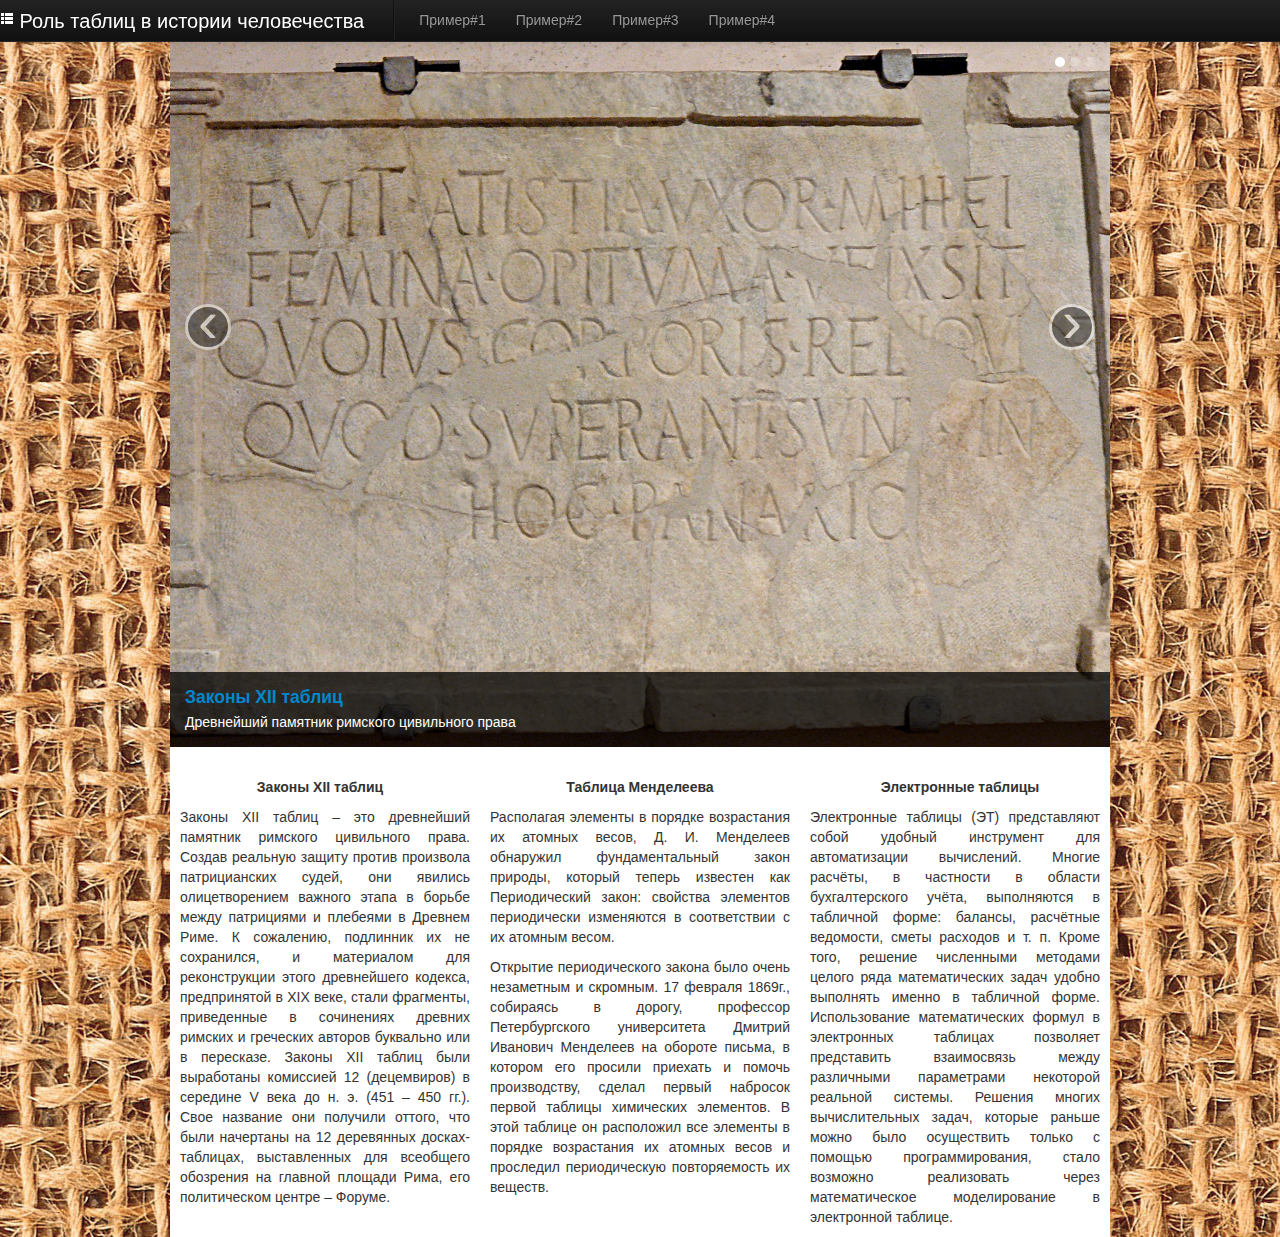
<file: index.html>
<!--Версия для ветки Master в Git-е-->
<!--Версия для Git-hub-->
<!DOCTYPE html>
<html>
<head lang="en">
    <meta charset="UTF-8">
    <meta name="viewport" content="user-scalable=yes, width=device-width, initial-scale=1.0, maximum-scale=1.0">
    <link href="css/bootstrap.css" rel="stylesheet" type="text/css">
    <link href="resources/css/add.css" rel="stylesheet" type="text/css">
    <title>Разнообразные таблицы</title>
</head>
<body id="mainBody">
    <div class="container">
        <div class="navbar navbar-inverse navbar-fixed-top">
            <div class="navbar-inner">
                <a class="brand" href="#" title="Вернуться на главную"><i class="icon-th-list icon-white"></i>   Роль таблиц в истории человечества</a>
                <ul class="nav">
                    <li class="divider-vertical"></li>
                    <li><a href="example1.html" title="Главное меню с выпадающим списком, row-fluid">Пример#1</a></li>
                    <li><a href="example2.html" title="Группы кнопок и модальные окна">Пример#2</a></li>
                    <li><a href="example3.html" title="Таблицы и формы">Пример#3</a></li>
                    <li><a href="Falgun/example3.html" title="Таблицы и формы с использованием template Falgun">Пример#4</a></li>
                </ul>
            </div>
        </div>
        <div class="carousel slide" id="myCarousel">
            <ol class="carousel-indicators">
                <li class="active" data-target="#myCarousel" data-slide-to="0"></li>
                <li data-target="#myCarousel" data-slide-to="1"></li>
                <li data-target="#myCarousel" data-slide-to="2"></li>
            </ol>
            <div class="carousel-inner">
                <div class="active item">
                    <img src="resources/myImages/1.jpg"/>
                    <div class="carousel-caption">
                        <h4><a href="example1.html">Законы XII таблиц</a></h4>
                        <p>Древнейший памятник римского цивильного права</p>
                    </div>
                </div>
                <div class="item">
                    <img src="resources/myImages/2.jpg"/>
                    <div class="carousel-caption">
                        <h4><a href="example2.html">Таблица Менделеева</a></h4>
                        <p>Периодический закон и его графическое отображение – таблица периодической системы химических элементов</p>
                    </div>
                </div>
                <div class="item">
                    <img src="resources/myImages/3.jpg"/>
                    <div class="carousel-caption">
                        <h4><a href="example3.html">Электронная таблица</a></h4>
                        <p>Компьютерная программа, позволяющая проводить вычисления с данными, представленными в виде
                           двумерных массивов, имитирующих бумажные таблицы
                        </p>
                    </div>
                </div>
            </div>
            <a class="carousel-control left" data-slide="prev" href="#myCarousel" title="Предыдущий слайд">&lsaquo;</a>
            <a class="carousel-control right" data-slide="next" href="#myCarousel" title="Следующий слайд">&rsaquo;</a>
        </div>
        <div class="row">
            <div class="span4">
                <h5>Законы XII таблиц</h5>
                <p id="firstParagraph"> Законы XII таблиц – это древнейший памятник римского цивильного права.
                    Создав реальную защиту против произвола патрицианских судей,
                    они явились олицетворением важного этапа в борьбе между патрициями и плебеями в
                    Древнем Риме. К сожалению, подлинник их не сохранился, и материалом для
                    реконструкции этого древнейшего кодекса, предпринятой в XIX веке, стали
                    фрагменты, приведенные в сочинениях древних римских и греческих авторов
                    буквально или в пересказе. Законы XII таблиц были выработаны комиссией
                    12 (децемвиров) в середине V века до н. э. (451 – 450 гг.). Свое название они
                    получили оттого, что были начертаны на 12 деревянных досках-таблицах,
                    выставленных для всеобщего обозрения на главной площади Рима, его политическом
                    центре – Форуме.
                </p>
            </div>
            <div class="span4">
                <h5>Таблица Менделеева</h5>
                <p>
                    Располагая элементы в порядке возрастания их атомных весов, Д. И. Менделеев обнаружил
                    фундаментальный закон природы, который теперь известен как Периодический закон:
                    cвойства элементов периодически изменяются в соответствии с их атомным весом.
                </p>
                <p>
                    Открытие периодического закона было очень незаметным и скромным.
                    17 февраля 1869г., собираясь в дорогу, профессор Петербургского университета Дмитрий Иванович
                    Менделеев на обороте письма, в котором его просили приехать и помочь производству, сделал первый
                    набросок первой таблицы химических элементов. В этой таблице он расположил все элементы в порядке
                    возрастания их атомных весов и проследил периодическую повторяемость их веществ.
                </p>
            </div>
            <div class="span4">
                <h5>Электронные таблицы</h5>
                <p id="thirdParagraph"> Электронные таблицы (ЭТ) представляют собой удобный инструмент для автоматизации вычислений.
                    Многие расчёты, в частности в области бухгалтерского учёта, выполняются в табличной форме:
                    балансы, расчётные ведомости, сметы расходов и т. п. Кроме того, решение численными методами целого
                    ряда математических задач удобно выполнять именно в табличной форме. Использование математических
                    формул в электронных таблицах позволяет представить взаимосвязь между различными параметрами
                    некоторой реальной системы. Решения многих вычислительных задач, которые раньше можно было
                    осуществить только с помощью программирования, стало возможно реализовать через математическое
                    моделирование в электронной таблице.
                </p>
            </div>
        </div>
    </div>
    <script src="js/jquery.js"></script>
    <script src="js/bootstrap.js"></script>
</body>
</html>
</file>
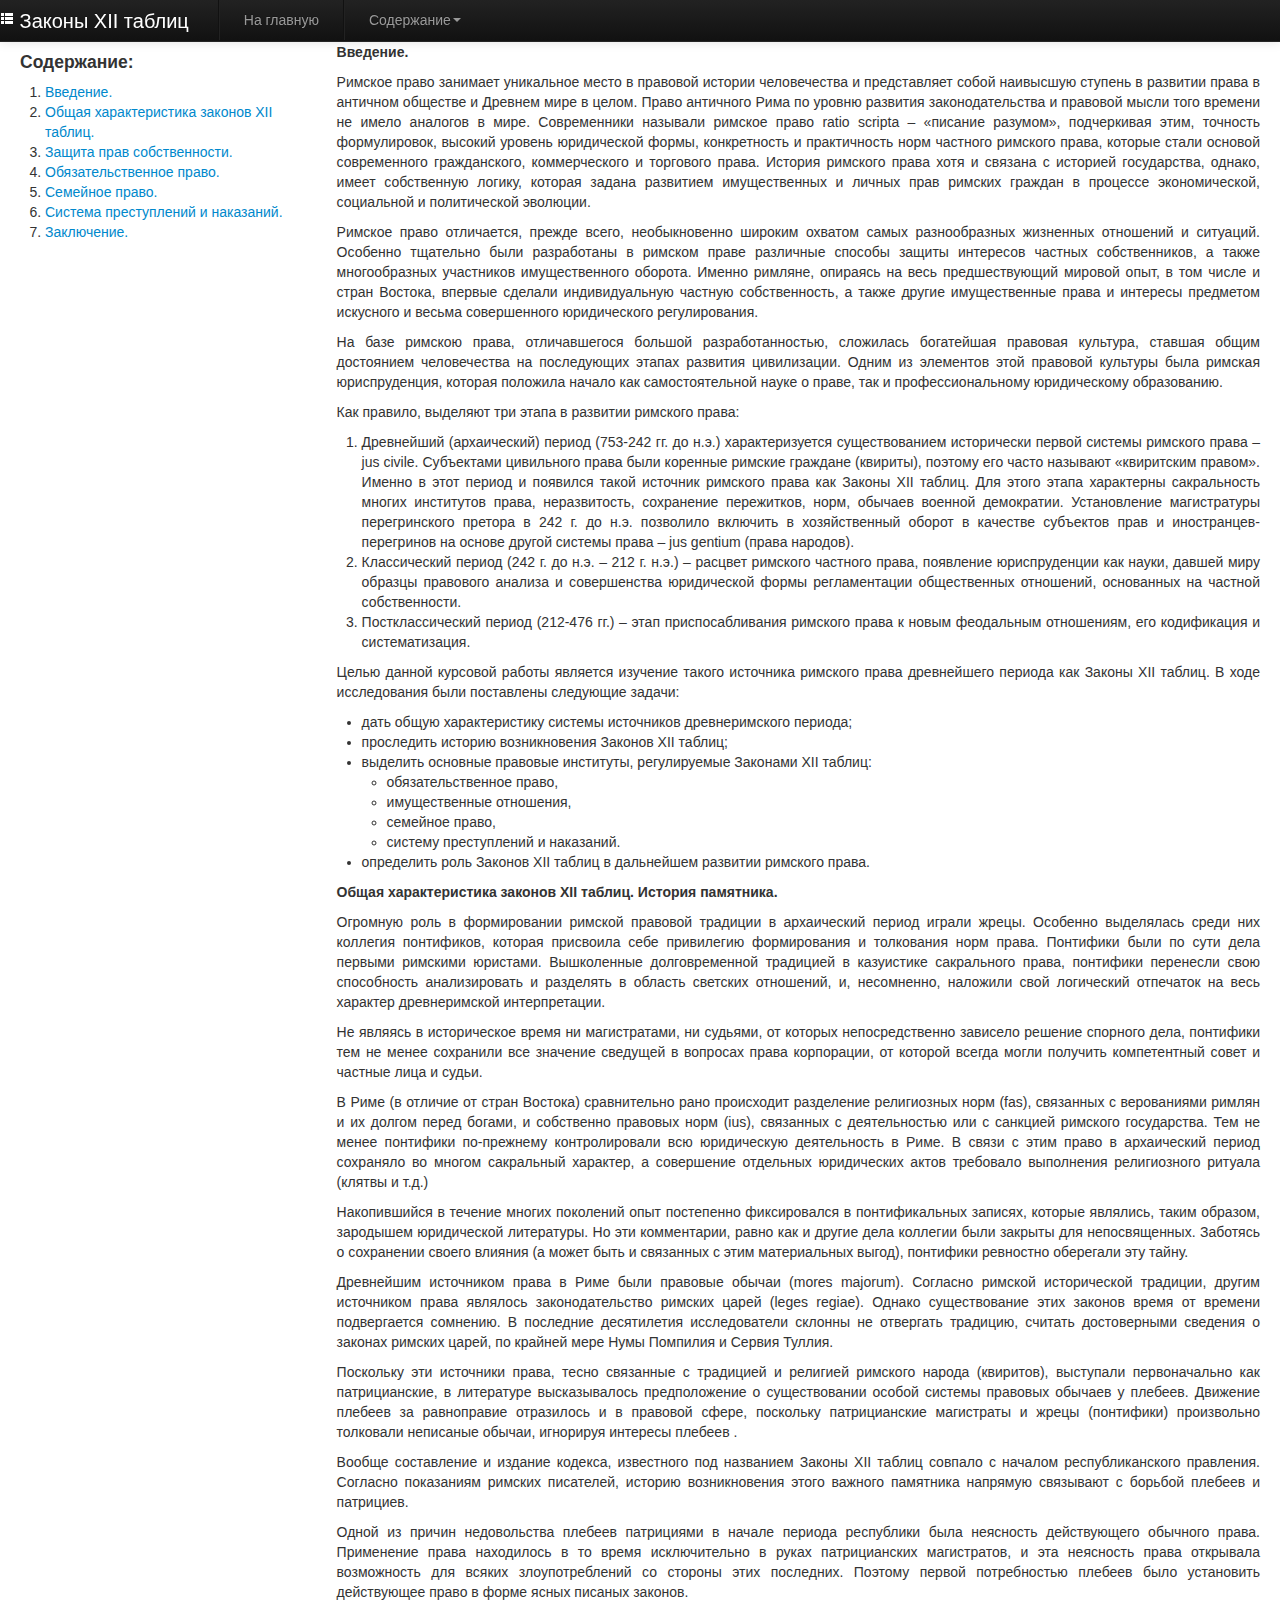
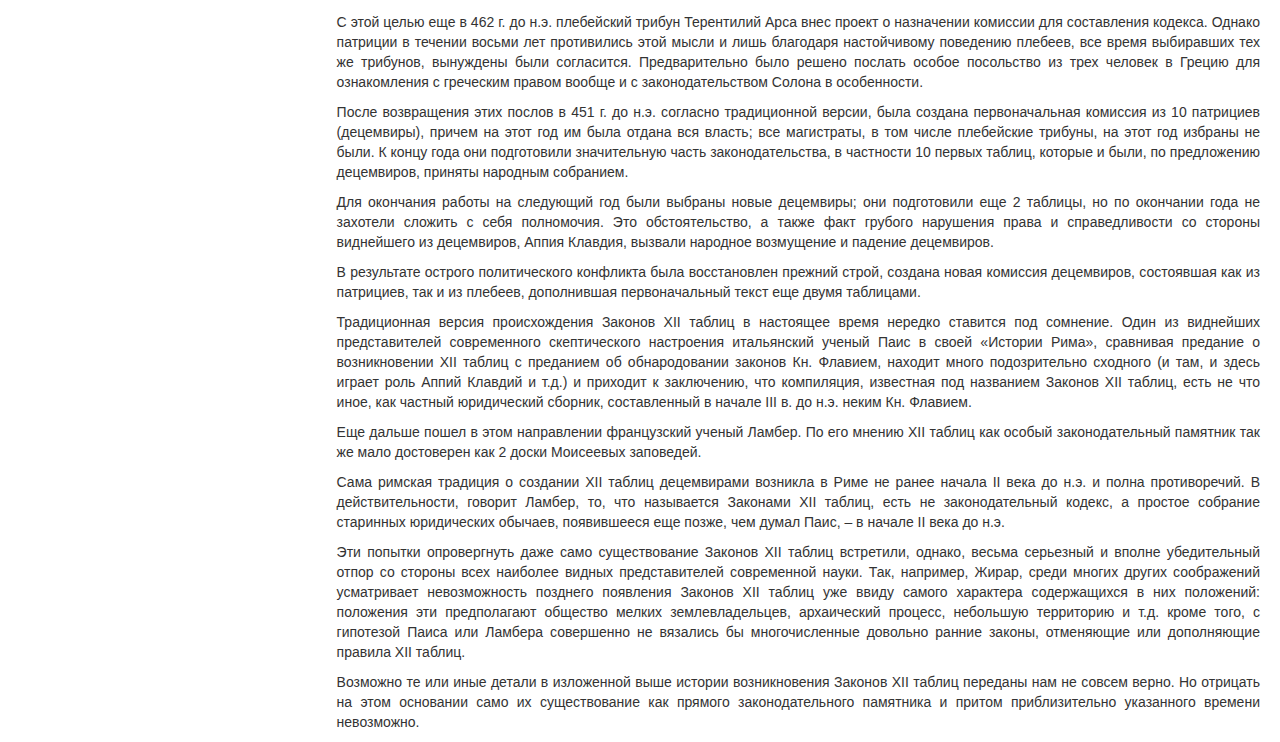
<file: example1.html>
<!DOCTYPE html>
<html>
<head lang="en">
    <meta charset="UTF-8">
    <link href="css/bootstrap.css" rel="stylesheet" type="text/css">
    <link href="resources/css/add.css" rel="stylesheet" type="text/css">
    <title>Пример#1</title>
</head>
<body>
    <div class="container-fluid">
        <div class="navbar navbar-inverse navbar-fixed-top">
            <div class="navbar-inner">
                <a class="brand" href="#chapter1"><i class="icon-th-list icon-white"></i>   Законы XII таблиц</a>
                <ul class="nav">
                    <li class="divider-vertical"></li>
                    <li><a href="index.html" title="Вернуться на главную">На главную</a></li>
                    <li class="divider-vertical"></li>
                    <li class="dropdown">
                        <a href="#" class="dropdown-toggle" data-toggle="dropdown">Содержание<b class="caret"></b></a>
                        <ul class="dropdown-menu">
                            <li><a href="#chapter1">Введение</a></li>
                            <li><a href="#chapter2">Общая характеристика законов XII таблиц</a></li>
                            <li><a href="#">Защита прав собственности</a></li>
                            <li><a href="#">Обязательственное право</a></li>
                            <li><a href="#">Семейное право</a></li>
                            <li><a href="#">Система преступлений и наказаний</a></li>
                            <li><a href="#">Заключение</a></li>
                        </ul>
                    </li>
                </ul>
            </div>
        </div>
        <div class="row-fluid" id="afterNavBar">
            <aside class="span3" id="example1Maintenance">
                <h4>Содержание:</h4>
                <ol>
                    <li><a href="#chapter1">Введение.</a></li>
                    <li><a href="#chapter2">Общая характеристика законов XII таблиц.</a></li>
                    <li><a href="#">Защита прав собственности.</a></li>
                    <li><a href="#">Обязательственное право.</a></li>
                    <li><a href="#">Семейное право.</a></li>
                    <li><a href="#">Система преступлений и наказаний.</a></li>
                    <li><a href="#">Заключение.</a></li>
                </ol>
            </aside>
            <article class="span9">
                <h5 id="chapter1">Введение.</h5>
                <p>
                    Римское право занимает уникальное место в правовой истории человечества и представляет
                    собой наивысшую ступень в развитии права в античном обществе и Древнем мире в целом.
                    Право античного Рима по уровню развития законодательства и правовой мысли того времени не имело
                    аналогов в мире. Современники называли римское право ratio scripta – «писание разумом»,
                    подчеркивая этим, точность формулировок, высокий уровень юридической формы, конкретность и
                    практичность норм частного римского права, которые стали основой современного гражданского,
                    коммерческого и торгового права. История римского права хотя и связана с историей государства,
                    однако, имеет собственную логику, которая задана развитием имущественных и личных прав римских
                    граждан в процессе экономической, социальной и политической эволюции.
                </p>
                <p>
                    Римское право отличается, прежде всего, необыкновенно широким охватом самых разнообразных жизненных
                    отношений и ситуаций. Особенно тщательно были разработаны в римском праве различные способы
                    защиты интересов частных собственников, а также многообразных участников имущественного оборота.
                    Именно римляне, опираясь на весь предшествующий мировой опыт, в том числе и стран Востока, впервые
                    сделали индивидуальную частную собственность, а также другие имущественные права и интересы
                    предметом искусного и весьма совершенного юридического регулирования.
                </p>
                <p>
                    На базе римскою права, отличавшегося большой разработанностью, сложилась богатейшая правовая
                    культура, ставшая общим достоянием человечества на последующих этапах развития цивилизации. Одним из
                    элементов этой правовой культуры была римская юриспруденция, которая положила начало как
                    самостоятельной науке о праве, так и профессиональному юридическому образованию.
                </p>
                <p>
                    Как правило, выделяют три этапа в развитии римского права:
                </p>
                <ol>
                    <li>
                        Древнейший (архаический) период (753-242 гг. до н.э.) характеризуется существованием
                        исторически первой системы римского права – jus civile. Субъектами цивильного права были
                        коренные римские граждане (квириты), поэтому его часто называют «квиритским правом».
                        Именно в этот период и появился такой источник римского права как Законы XII таблиц.
                        Для этого этапа характерны сакральность многих институтов права, неразвитость, сохранение
                        пережитков, норм, обычаев военной демократии. Установление магистратуры перегринского
                        претора в 242 г. до н.э. позволило включить в хозяйственный оборот в качестве субъектов
                        прав и иностранцев-перегринов на основе другой системы права – jus gentium (права народов).
                    </li>
                    <li>
                        Классический период (242 г. до н.э. – 212 г. н.э.) – расцвет римского частного права,
                        появление юриспруденции как науки, давшей миру образцы правового анализа и совершенства
                        юридической формы регламентации общественных отношений, основанных на частной собственности.
                    </li>
                    <li>
                        Постклассический период (212-476 гг.) – этап приспосабливания римского права к новым
                        феодальным отношениям, его кодификация и систематизация.
                    </li>
                </ol>
                <p>
                    Целью данной курсовой работы является изучение такого источника римского права древнейшего
                    периода как Законы XII таблиц. В ходе исследования были поставлены следующие задачи:
                </p>
                <ul>
                    <li>
                        дать общую характеристику системы источников древнеримского периода;
                    </li>
                    <li>
                        проследить историю возникновения Законов XII таблиц;
                    </li>
                    <li>
                        выделить основные правовые институты, регулируемые Законами XII таблиц:
                        <ul>
                            <li>
                                обязательственное право,
                            </li>
                            <li>
                                имущественные отношения,
                            </li>
                            <li>
                                семейное право,
                            </li>
                            <li>
                                систему преступлений и наказаний.
                            </li>
                        </ul>
                    </li>
                    <li>
                        определить роль Законов XII таблиц в дальнейшем развитии римского права.
                    </li>
                </ul>
                <h5 id="chapter2">Общая характеристика законов XII таблиц. История памятника.</h5>
                <p>
                    Огромную роль в формировании римской правовой традиции в архаический период играли жрецы.
                    Особенно выделялась среди них коллегия понтификов, которая присвоила себе привилегию формирования
                    и толкования норм права. Понтифики были по сути дела первыми римскими юристами. Вышколенные
                    долговременной традицией в казуистике сакрального права, понтифики перенесли свою способность
                    анализировать и разделять в область светских отношений, и, несомненно, наложили свой логический
                    отпечаток на весь характер древнеримской интерпретации.
                </p>
                <p>
                    Не являясь в историческое время ни магистратами, ни судьями, от которых непосредственно зависело
                    решение спорного дела, понтифики тем не менее сохранили все значение сведущей в вопросах права
                    корпорации, от которой всегда могли получить компетентный совет и частные лица и судьи.
                </p>
                <p>
                    В Риме (в отличие от стран Востока) сравнительно рано происходит разделение религиозных норм (fas),
                    связанных с верованиями римлян и их долгом перед богами, и собственно правовых норм (ius),
                    связанных с деятельностью или с санкцией римского государства. Тем не менее понтифики по-прежнему
                    контролировали всю юридическую деятельность в Риме. В связи с этим право в архаический период
                    сохраняло во многом сакральный характер, а совершение отдельных юридических актов требовало
                    выполнения религиозного ритуала (клятвы и т.д.)
                </p>
                <p>
                    Накопившийся в течение многих поколений опыт постепенно фиксировался в понтификальных записях,
                    которые являлись, таким образом, зародышем юридической литературы. Но эти комментарии, равно как
                    и другие дела коллегии были закрыты для непосвященных. Заботясь о сохранении своего влияния (а
                    может быть и связанных с этим материальных выгод), понтифики ревностно оберегали эту тайну.
                </p>
                <p>
                    Древнейшим источником права в Риме были правовые обычаи (mores majorum). Согласно римской
                    исторической традиции, другим источником права являлось законодательство римских царей
                    (leges regiae). Однако существование этих законов время от времени подвергается сомнению.
                    В последние десятилетия исследователи склонны не отвергать традицию, считать достоверными
                    сведения о законах римских царей, по крайней мере Нумы Помпилия и Сервия Туллия.
                </p>
                <p>
                    Поскольку эти источники права, тесно связанные с традицией и религией римского народа (квиритов),
                    выступали первоначально как патрицианские, в литературе высказывалось предположение о
                    существовании особой системы правовых обычаев у плебеев. Движение плебеев за равноправие отразилось
                    и в правовой сфере, поскольку патрицианские магистраты и жрецы (понтифики) произвольно толковали
                    неписаные обычаи, игнорируя интересы плебеев .
                </p>
                <p>
                    Вообще составление и издание кодекса, известного под названием Законы XII таблиц совпало с
                    началом республиканского правления. Согласно показаниям римских писателей, историю возникновения
                    этого важного памятника напрямую связывают с борьбой плебеев и патрициев.
                </p>
                <p>
                    Одной из причин недовольства плебеев патрициями в начале периода республики была неясность
                    действующего обычного права. Применение права находилось в то время исключительно в руках
                    патрицианских магистратов, и эта неясность права открывала возможность для всяких злоупотреблений
                    со стороны этих последних. Поэтому первой потребностью плебеев было установить действующее право
                    в форме ясных писаных законов.
                </p>
                <p>
                    С этой целью еще в 462 г. до н.э. плебейский трибун Терентилий Арса внес проект о назначении
                    комиссии для составления кодекса. Однако патриции в течении восьми лет противились этой мысли и
                    лишь благодаря настойчивому поведению плебеев, все время выбиравших тех же трибунов, вынуждены
                    были согласится. Предварительно было решено послать особое посольство из трех человек в Грецию
                    для ознакомления с греческим правом вообще и с законодательством Солона в особенности.
                </p>
                <p>
                    После возвращения этих послов в 451 г. до н.э. согласно традиционной версии, была создана
                    первоначальная комиссия из 10 патрициев (децемвиры), причем на этот год им была отдана вся власть;
                    все магистраты, в том числе плебейские трибуны, на этот год избраны не были. К концу года они
                    подготовили значительную часть законодательства, в частности 10 первых таблиц, которые и были,
                    по предложению децемвиров, приняты народным собранием.
                </p>
                <p>
                    Для окончания работы на следующий год были выбраны новые децемвиры; они подготовили еще 2
                    таблицы, но по окончании года не захотели сложить с себя полномочия. Это обстоятельство, а также
                    факт грубого нарушения права и справедливости со стороны виднейшего из децемвиров, Аппия Клавдия,
                    вызвали народное возмущение и падение децемвиров.
                </p>
                <p>
                    В результате острого политического конфликта была восстановлен прежний строй, создана новая
                    комиссия децемвиров, состоявшая как из патрициев, так и из плебеев, дополнившая первоначальный
                    текст еще двумя таблицами.
                </p>
                <p>
                    Традиционная версия происхождения Законов XII таблиц в настоящее время нередко ставится под
                    сомнение. Один из виднейших представителей современного скептического настроения итальянский
                    ученый Паис в своей «Истории Рима», сравнивая предание о возникновении XII таблиц с преданием об
                    обнародовании законов Кн. Флавием, находит много подозрительно сходного (и там, и здесь играет
                    роль Аппий Клавдий и т.д.) и приходит к заключению, что компиляция, известная под названием
                    Законов XII таблиц, есть не что иное, как частный юридический сборник, составленный в начале III в.
                    до н.э. неким Кн. Флавием.
                </p>
                <p>
                    Еще дальше пошел в этом направлении французский ученый Ламбер. По его мнению XII таблиц как особый
                    законодательный памятник так же мало достоверен как 2 доски Моисеевых заповедей.
                </p>
                <p>
                    Сама римская традиция о создании XII таблиц децемвирами возникла в Риме не ранее начала II века
                    до н.э. и полна противоречий. В действительности, говорит Ламбер, то, что называется Законами
                    XII таблиц, есть не законодательный кодекс, а простое собрание старинных юридических обычаев,
                    появившееся еще позже, чем думал Паис, – в начале II века до н.э.
                </p>
                <p>
                    Эти попытки опровергнуть даже само существование Законов XII таблиц встретили, однако, весьма
                    серьезный и вполне убедительный отпор со стороны всех наиболее видных представителей современной
                    науки. Так, например, Жирар, среди многих других соображений усматривает невозможность позднего
                    появления Законов XII таблиц уже ввиду самого характера содержащихся в них положений: положения
                    эти предполагают общество мелких землевладельцев, архаический процесс, небольшую территорию и т.д.
                    кроме того, с гипотезой Паиса или Ламбера совершенно не вязались бы многочисленные довольно ранние
                    законы, отменяющие или дополняющие правила XII таблиц.
                </p>
                <p>
                    Возможно те или иные детали в изложенной выше истории возникновения Законов XII таблиц переданы
                    нам не совсем верно. Но отрицать на этом основании само их существование как прямого
                    законодательного памятника и притом приблизительно указанного времени невозможно.
                </p>
            </article>
        </div>
    </div>
    <script src="js/jquery.js"></script>
    <script src="js/bootstrap.js"></script>
</body>
</html>
</file>
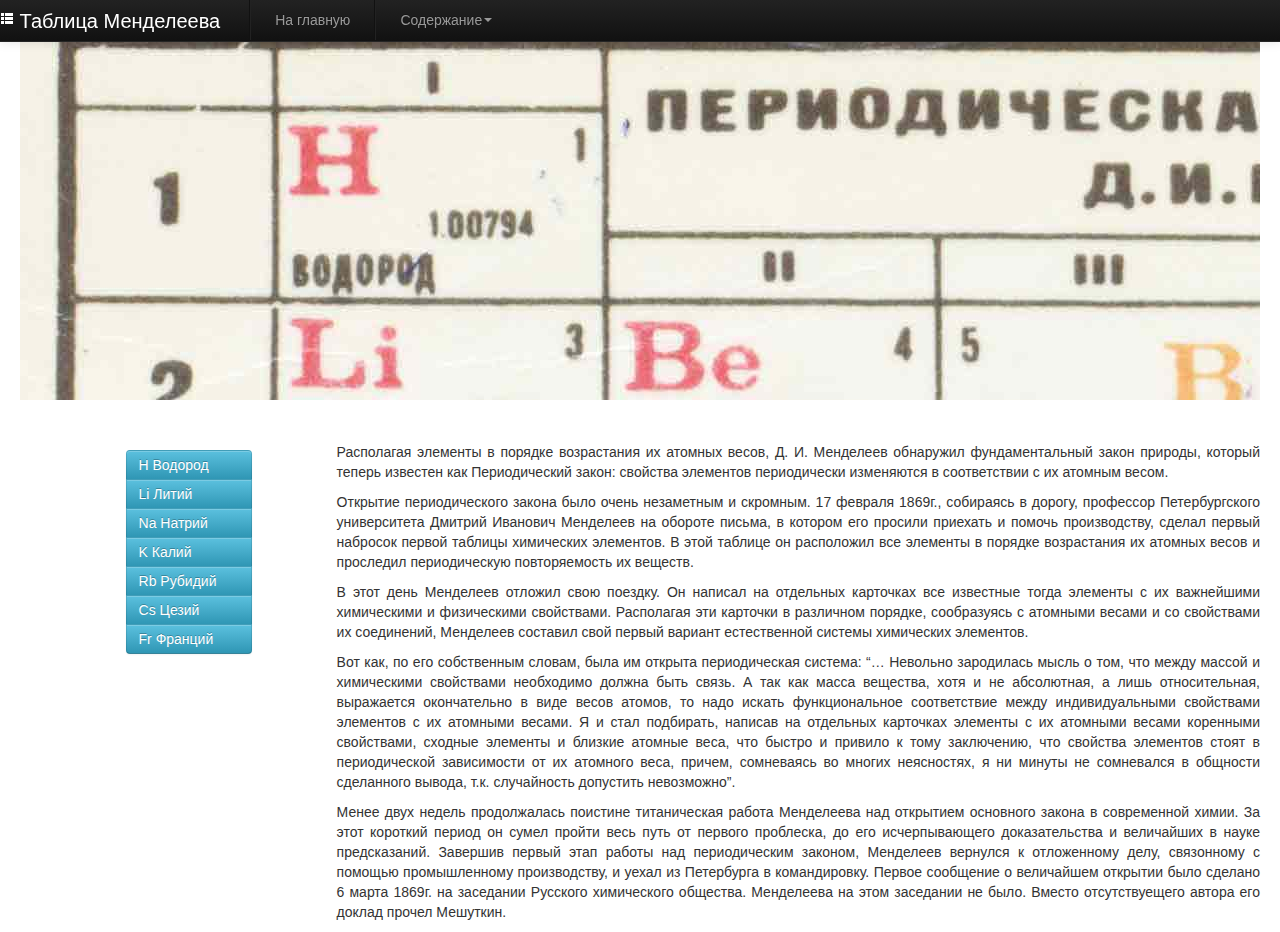
<file: example2.html>
<!DOCTYPE html>
<html>
<head lang="en">
    <meta charset="UTF-8">
    <link href="css/bootstrap.css" rel="stylesheet" type="text/css">
    <link href="resources/css/add.css" rel="stylesheet" type="text/css">
    <title>Пример#2</title>
</head>
<body>
    <div class="container-fluid" id="example2BodyCont">
        <div class="navbar navbar-inverse navbar-fixed-top">
            <div class="navbar-inner">
                <a class="brand" href="#"><i class="icon-th-list icon-white"></i>   Таблица Менделеева</a>
                <ul class="nav">
                    <li class="divider-vertical"></li>
                    <li><a href="index.html" title="Вернуться на главную">На главную</a></li>
                    <li class="divider-vertical"></li>
                    <li class="dropdown">
                        <a href="#" class="dropdown-toggle" data-toggle="dropdown">Содержание<b class="caret"></b></a>
                        <ul class="dropdown-menu">
                            <li><a href="#modalH" data-toggle="modal">H Водород</a></li>
                            <li><a href="#modalLi" data-toggle="modal">Li Литий</a></li>
                            <li><a href="#modalNa" data-toggle="modal">Na Натрий</a></li>
                            <li><a href="#modalKa" data-toggle="modal">K Калий</a></li>
                            <li><a href="#modalRb" data-toggle="modal">Rb Рубидий</a></li>
                            <li><a href="#modalCs" data-toggle="modal">Cs Цезий</a></li>
                            <li><a href="#modalFr" data-toggle="modal">Fr Франций</a></li>
                        </ul>
                    </li>
                </ul>
            </div>
        </div>
        <div id="topImage"></div>
        <div class="row-fluid">
            <div class="span2 offset1">
                <div class="btn-group btn-group-vertical" id="btnGroupExample2">
                    <a class="btn btn-info" data-toggle="modal" href="#modalH">H Водород</a>
                    <a class="btn btn-info" data-toggle="modal" href="#modalLi">Li Литий</a>
                    <a class="btn btn-info" data-toggle="modal" href="#modalNa">Na Натрий</a>
                    <a class="btn btn-info" data-toggle="modal" href="#modalKa">K Калий</a>
                    <a class="btn btn-info" data-toggle="modal" href="#modalRb">Rb Рубидий</a>
                    <a class="btn btn-info" data-toggle="modal" href="#modalCs">Cs Цезий</a>
                    <a class="btn btn-info" data-toggle="modal" href="#modalFr">Fr Франций</a>
                </div>
            </div>
            <div class="span9">
                <div id="referat">
                    <p>
                        Располагая элементы в порядке возрастания их атомных весов, Д. И. Менделеев обнаружил
                        фундаментальный закон природы, который теперь известен как Периодический закон:
                        cвойства элементов периодически изменяются в соответствии с их атомным весом.
                    </p>
                    <p>
                        Открытие периодического закона было очень незаметным и скромным.
                        17 февраля 1869г., собираясь в дорогу, профессор Петербургского университета Дмитрий Иванович
                        Менделеев на обороте письма, в котором его просили приехать и помочь производству, сделал первый
                        набросок первой таблицы химических элементов. В этой таблице он расположил все элементы в порядке
                        возрастания их атомных весов и проследил периодическую повторяемость их веществ.
                    </p>
                    <p>
                        В этот день Менделеев отложил свою поездку. Он написал на отдельных карточках все известные тогда
                        элементы с их важнейшими химическими и физическими свойствами. Располагая эти карточки в различном
                        порядке, сообразуясь с атомными весами и со свойствами их соединений, Менделеев составил свой первый
                        вариант естественной системы химических элементов.
                    </p>
                    <p>
                        Вот как, по его собственным словам, была им открыта периодическая система: “… Невольно зародилась
                        мысль о том, что между массой и химическими свойствами необходимо должна быть связь. А так как масса
                        вещества, хотя и не абсолютная, а лишь относительная, выражается окончательно в виде весов атомов,
                        то надо искать функциональное соответствие между индивидуальными свойствами элементов с их атомными
                        весами. Я и стал подбирать, написав на отдельных карточках элементы с их атомными весами коренными
                        свойствами, сходные элементы и близкие атомные веса, что быстро и привило к тому заключению, что
                        свойства элементов стоят в периодической зависимости от их атомного веса, причем, сомневаясь во
                        многих неясностях, я ни минуты не сомневался в общности сделанного вывода, т.к. случайность
                        допустить невозможно”.
                    </p>
                    <p>
                        Менее двух недель продолжалась поистине титаническая работа Менделеева над открытием основного закона
                        в современной химии. За этот короткий период он сумел пройти весь путь от первого проблеска, до его
                        исчерпывающего доказательства и величайших в науке предсказаний. Завершив первый этап работы над
                        периодическим законом, Менделеев вернулся к отложенному делу, связонному с помощью промышленному
                        производству, и уехал из Петербурга в командировку. Первое сообщение о величайшем открытии было
                        сделано 6 марта 1869г. на заседании Русского химического общества. Менделеева на этом заседании не
                        было. Вместо отсутствуещего автора его доклад прочел Мешуткин.
                    </p>
                </div>
            </div>
        </div>
    </div>
    <div class="modal hide fade" id="modalH">
        <div class="modal-header">
            <button type="button" class="close" data-dismiss="modal" aria-hidden="true">&times;</button>
            <h3>H Водород</h3>
        </div>
        <div class="modal-body">
            <p>
                Водоро́д — первый элемент периодической системы элементов; обозначается символом H. Название
                представляет собой кальку с латинского: лат. Hydrogenium (от др.-греч. ὕδωρ — «вода» и γεννάω —
                «рождаю») — «порождающий воду». Широко распространён в природе.
            </p>
            <p>
                Три изотопа водорода имеют собственные названия: 1H — протий (Н), 2H — дейтерий (D) и 3H —
                тритий (радиоактивен) (T).
            </p>
            <p>
                Простое вещество водород — H2 — лёгкий бесцветный газ. В смеси с воздухом или кислородом горюч
                и взрывоопасен. Нетоксичен. Растворим в этаноле и ряде металлов: железе, никеле, палладии,
                титане, платине.
            </p>
        </div>
        <div class="modal-footer">
            <a href="#" class="btn" data-dismiss="modal" aria-hidden="true">Закрыть</a>
        </div>
    </div>
    <div class="modal hide fade" id="modalLi">
        <div class="modal-header">
            <button type="button" class="close" data-dismiss="modal" aria-hidden="true">&times;</button>
            <h3>Li Литий</h3>
        </div>
        <div class="modal-body">
            <p>
                Ли́тий (лат. Lithium; обозначается символом Li) — элемент первой группы (по устаревшей классификации
                — главной подгруппы первой группы), второго периода периодической системы химических элементов
                с атомным номером 3.
            </p>
            <p>
                Простое вещество литий — мягкий щелочной металл серебристо-белого цвета.
            </p>
            <p>
                Из всех щелочных металлов литий характеризуется самыми высокими температурами плавления и
                кипения (180,54 и 1340 °C, соответственно), у него самая низкая плотность при комнатной температуре
                среди всех металлов (0,533 г/см³, почти в два раза меньше плотности воды). Вследствие своей низкой
                плотности литий всплывает не только в воде, но и, например, в керосине
            </p>
        </div>
        <div class="modal-footer">
            <a href="#" class="btn" data-dismiss="modal" aria-hidden="true">Закрыть</a>
        </div>
    </div>
    <div class="modal hide fade" id="modalNa">
        <div class="modal-header">
            <button type="button" class="close" data-dismiss="modal" aria-hidden="true">&times;</button>
            <h3>Na Натрий</h3>
        </div>
        <div class="modal-body">
            <p>
                На́трий — элемент первой группы (по старой классификации — главной подгруппы первой группы),
                третьего периода периодической системы химических элементов Д. И. Менделеева, с атомным номером 11.
                Обозначается символом Na (лат. Natrium). Простое вещество натрий (CAS-номер: 7440-23-5) — мягкий
                щелочной металл серебристо-белого цвета.
            </p>
            <p>
                Название «натрий» происходит от латинского слова natrium (ср. др.-греч. νίτρον), которое было
                заимствовано из среднеегипетского языка (nṯr), где оно означало среди прочего: «сода», «едкий натр»
            </p>
        </div>
        <div class="modal-footer">
            <a href="#" class="btn" data-dismiss="modal" aria-hidden="true">Закрыть</a>
        </div>
    </div>
    <div class="modal hide fade" id="modalKa">
        <div class="modal-header">
            <button type="button" class="close" data-dismiss="modal" aria-hidden="true">&times;</button>
            <h3>Ka Калий</h3>
        </div>
        <div class="modal-body">
            <p>
                Ка́лий — элемент главной подгруппы первой группы, четвёртого периода периодической системы химических
                элементов Д. И. Менделеева, с атомным номером 19. Обозначается символом K (лат. Kalium). Простое
                вещество калий (CAS-номер: 7440-09-7) — мягкий щелочной металл серебристо-белого цвета.
            </p>
            <p>
                В природе калий встречается только в соединениях с другими элементами, например, в морской воде,
                а также во многих минералах. Очень быстро окисляется на воздухе и очень легко вступает в химические
                реакции, особенно с водой, образуя щёлочь. Во многих свойствах калий очень близок натрию, но с точки
                зрения биологической функции и использования клетками живых организмов они антагонистичны.
            </p>
        </div>
        <div class="modal-footer">
            <a href="#" class="btn" data-dismiss="modal" aria-hidden="true">Закрыть</a>
        </div>
    </div>
    <div class="modal hide fade" id="modalRb">
        <div class="modal-header">
            <button type="button" class="close" data-dismiss="modal" aria-hidden="true">&times;</button>
            <h3>Rb Рубидий</h3>
        </div>
        <div class="modal-body">
            <p>
                Руби́дий — элемент главной подгруппы первой группы, пятого периода периодической системы химических
                элементов Д. И. Менделеева, с атомным номером 37. Обозначается символом Rb (лат. Rubidium). Простое
                вещество рубидий (CAS-номер: 7440-17-7) — мягкий легкоплавкий щелочной металл серебристо-белого цвета.
            </p>
            <p>
                В 1861 году немецкие учёные Роберт Вильгельм Бунзен и Густав Роберт Кирхгоф, изучая с помощью
                спектрального анализа природные алюмосиликаты, обнаружили в них новый элемент, впоследствии
                названный рубидием по цвету наиболее сильных линий спектра.
            </p>
            <p>
                риродная радиоактивность рубидия была открыта Кемпбеллом и Вудом в 1906 году с помощью ионизационного
                метода и подтверждена В.Стронгом в 1909 году с помощью фотоэмульсии. В 1930 году Л. В. Мысовский и
                Р. А. Эйхельбергер с помощью камеры Вильсона показали, что эта радиоактивность сопровождается
                испусканием бета-частиц. Позже было показано, что она обусловлена бета-распадом природного изотопа 87Rb.
            </p>
        </div>
        <div class="modal-footer">
            <a href="#" class="btn" data-dismiss="modal" aria-hidden="true">Закрыть</a>
        </div>
    </div>
    <div class="modal hide fade" id="modalCs">
        <div class="modal-header">
            <button type="button" class="close" data-dismiss="modal" aria-hidden="true">&times;</button>
            <h3>Cs Цезий</h3>
        </div>
        <div class="modal-body">
            <p>
                Це́зий (лат. Caesium, обозначается символом Cs) — элемент главной подгруппы первой группы шестого
                периода периодической системы химических элементов Д. И. Менделеева, атомный номер — 55. Простое
                вещество цезий (CAS-номер: 7440-46-2) — мягкий щелочной металл серебристо-жёлтого цвета. Своё
                название цезий получил за наличие двух ярких синих линий в эмиссионном спектре (от лат.
                caesius — небесно-голубой).
            </p>
            <p>
                Цезий был открыт в 1860 году немецкими учёными Р. В. Бунзеном и Г. Р. Кирхгофом в водах
                Бад-Дюркхаймского минерального источника в Германии методом оптической спектроскопии, тем самым,
                став первым элементом, открытым при помощи спектрального анализа. В чистом виде цезий впервые был
                выделен в 1882 году шведским химиком К. Сеттербергом при электролизе расплава смеси цианида цезия
                (CsCN) и бария.
            </p>
        </div>
        <div class="modal-footer">
            <a href="#" class="btn" data-dismiss="modal" aria-hidden="true">Закрыть</a>
        </div>
    </div>
    <div class="modal hide fade" id="modalFr">
        <div class="modal-header">
            <button type="button" class="close" data-dismiss="modal" aria-hidden="true">&times;</button>
            <h3>Fr Франций</h3>
        </div>
        <div class="modal-body">
            <p>
                Фра́нций или эка-цезий — элемент главной подгруппы первой группы седьмого периода периодический
                системы химических элементов Д. И. Менделеева, с атомным номером 87. Обозначается символом Fr
                (лат. Francium). Простое вещество франций (CAS-номер: 7440-73-5) — радиоактивный щелочной металл,
                обладающий высокой химической активностью.
            </p>
            <p>
                Этот элемент был предсказан Д. И. Менделеевым (как Эка-цезий), и был открыт (по его радиоактивности)
                в 1939 г. Маргаритой Перей, сотрудницей Института радия в Париже. Она же дала ему в 1946 г.
                название в честь своей родины — Франции.
            </p>
            <p>
                Франций — один из редчайших элементов. Среди элементов, постоянно существующих в земной коре,
                только астат имеет меньшее содержание. Весь природный франций является радиогенным, его радиоактивный
                распад компенсируется одновременным возникновением новых атомов франция в качестве промежуточных
                продуктов распада урана-235 и тория-232. Общее содержание франция в земной коре оценивается в
                340 граммов.
            </p>
        </div>
        <div class="modal-footer">
            <a href="#" class="btn" data-dismiss="modal" aria-hidden="true">Закрыть</a>
        </div>
    </div>
    <script src="js/jquery.js"></script>
    <script src="js/bootstrap.js"></script>
</body>
</html>
</file>
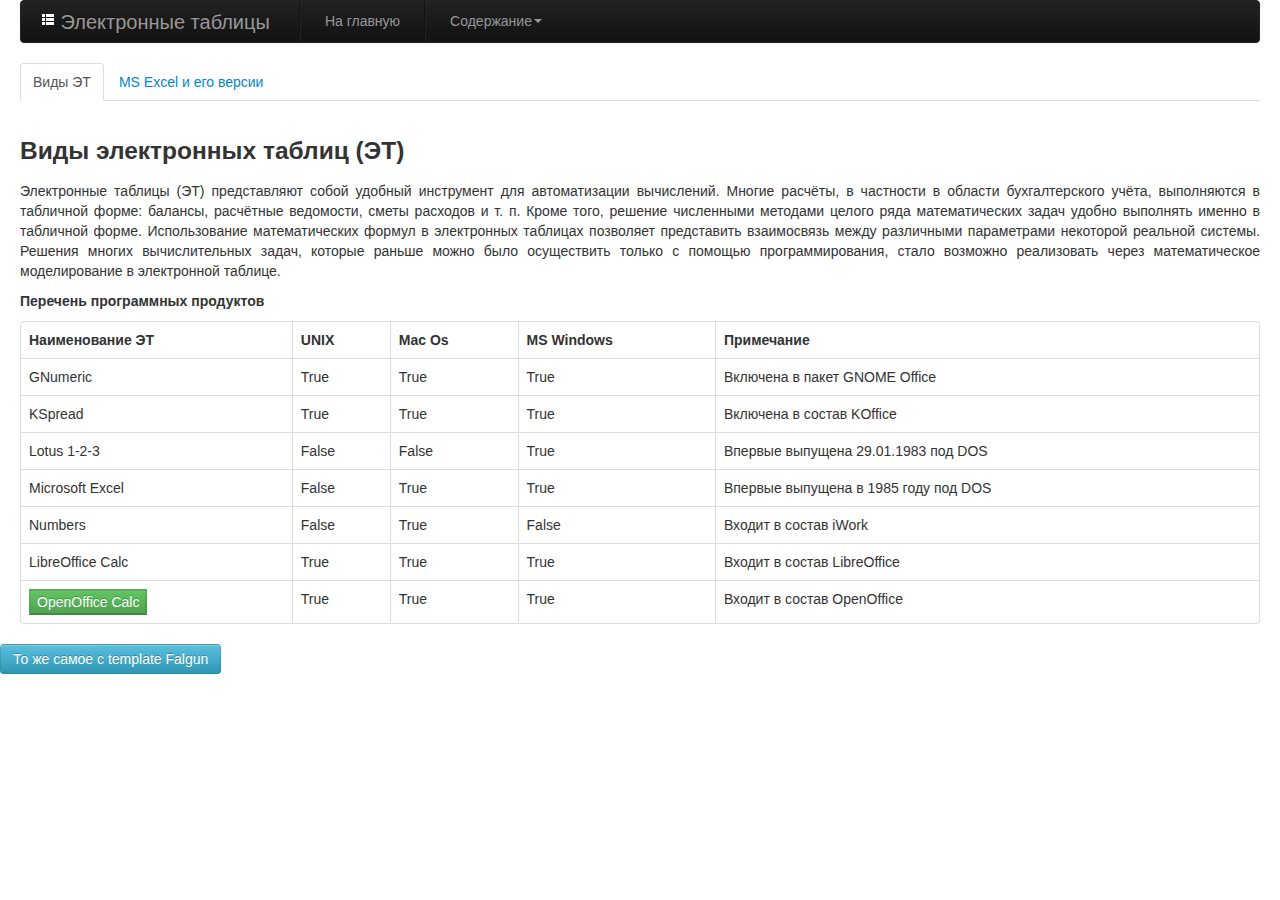
<file: example3.html>
<!DOCTYPE html>
<html>
<head lang="en">
    <meta charset="UTF-8">
    <title>Пример#3</title>
    <link href="css/bootstrap.css" rel="stylesheet" type="text/css">
    <link href="css/bootstrap-responsive.css" rel="stylesheet" type="text/css">
    <link href="resources/css/add.css" rel="stylesheet" type="text/css">
</head>
<body>
    <div class="container-fluid" id="example2BodyCont">
        <div class="navbar navbar-inverse">
            <div class="navbar-inner">
                <a class="brand" href="#"><i class="icon-th-list icon-white"></i>   Электронные таблицы</a>
                <ul class="nav">
                    <li class="divider-vertical"></li>
                    <li><a href="index.html" title="Вернуться на главную">На главную</a></li>
                    <li class="divider-vertical"></li>
                    <li class="dropdown">
                        <a href="#" class="dropdown-toggle" data-toggle="dropdown">Содержание<b class="caret"></b></a>
                        <ul class="dropdown-menu">
                            <li><a href="#" data-toggle="modal">H Водород</a></li>
                            <li><a href="#" data-toggle="modal">Li Литий</a></li>
                            <li><a href="#" data-toggle="modal">Na Натрий</a></li>
                            <li><a href="#" data-toggle="modal">K Калий</a></li>
                            <li><a href="#" data-toggle="modal">Rb Рубидий</a></li>
                            <li><a href="#" data-toggle="modal">Cs Цезий</a></li>
                            <li><a href="#" data-toggle="modal">Fr Франций</a></li>
                        </ul>
                    </li>
                </ul>
            </div>
        </div>
        <div class="tabbable">
            <ul class="nav nav-tabs">
                <li class="active"><a data-toggle="tab" href="#panel1">Виды ЭТ</a></li>
                <li><a data-toggle="tab" href="#panel2">MS Excel и его версии</a></li>
            </ul>
            <div class="tab-content">
                <div id="panel1" class="tab-pane active">
                    <h3>Виды электронных таблиц (ЭТ)</h3>
                    <p> Электронные таблицы (ЭТ) представляют собой удобный инструмент для автоматизации вычислений.
                        Многие расчёты, в частности в области бухгалтерского учёта, выполняются в табличной форме:
                        балансы, расчётные ведомости, сметы расходов и т. п. Кроме того, решение численными методами целого
                        ряда математических задач удобно выполнять именно в табличной форме. Использование математических
                        формул в электронных таблицах позволяет представить взаимосвязь между различными параметрами
                        некоторой реальной системы. Решения многих вычислительных задач, которые раньше можно было
                        осуществить только с помощью программирования, стало возможно реализовать через математическое
                        моделирование в электронной таблице.
                    </p>
                    <h5>Перечень программных продуктов</h5>
                    <div class="table-responsive">
                        <table class="table table-bordered table-hover">
                            <thead>
                                <tr>
                                    <th>Наименование ЭТ</th>
                                    <th>UNIX</th>
                                    <th>Mac Os</th>
                                    <th>MS Windows</th>
                                    <th>Примечание</th>
                                </tr>
                            </thead>
                            <tbody>
                                <tr>
                                    <td>GNumeric</td>
                                    <td>True</td>
                                    <td>True</td>
                                    <td>True</td>
                                    <td>Включена в пакет GNOME Office</td>
                                </tr>
                                <tr>
                                    <td>KSpread</td>
                                    <td>True</td>
                                    <td>True</td>
                                    <td>True</td>
                                    <td>Включена в состав KOffice</td>
                                </tr>
                                <tr>
                                    <td>Lotus 1-2-3</td>
                                    <td>False</td>
                                    <td>False</td>
                                    <td>True</td>
                                    <td>Впервые выпущена 29.01.1983 под DOS</td>
                                </tr>
                                <tr>
                                    <td>Microsoft Excel</td>
                                    <td>False</td>
                                    <td>True</td>
                                    <td>True</td>
                                    <td>Впервые выпущена в 1985 году под DOS</td>
                                </tr>
                                <tr>
                                    <td>Numbers</td>
                                    <td>False</td>
                                    <td>True</td>
                                    <td>False</td>
                                    <td>Входит в состав iWork</td>
                                </tr>
                                <tr>
                                    <td>LibreOffice Calc </td>
                                    <td>True</td>
                                    <td>True</td>
                                    <td>True</td>
                                    <td>Входит в состав LibreOffice</td>
                                </tr>
                                <tr>
                                    <td>
                                        <button class="btn-success">OpenOffice Calc</button>
                                    </td>
                                    <td>True</td>
                                    <td>True</td>
                                    <td>True</td>
                                    <td>Входит в состав OpenOffice</td>
                                </tr>
                            </tbody>
                        </table>
                    </div>
                </div>
                <div id="panel2" class="tab-pane">
                    <h3>MS Excel и его версии</h3>
                    <p>
                        MS Excel - программа для работы с электронными таблицами, созданная корпорацией Microsoft для
                        Microsoft Windows, Windows NT и Mac OS. Она предоставляет возможности экономико-статистических
                        расчетов, графические инструменты и, за исключением Excel 2008 под Mac OS X, язык
                        макропрограммирования VBA (Visual Basic for Application). Microsoft Excel входит в состав
                        Microsoft Office и на сегодняшний день Excel является одним из наиболее популярных
                        приложений в мире.
                    </p>
                    <div class="table-responsive">
                        <table class="table table-bordered table-hover">
                            <thead>
                            <tr>
                                <th>Год выпуска</th>
                                <th>Версия</th>
                            </tr>
                            </thead>
                            <tbody>
                            <tr>
                                <td>1988 год</td>
                                <td>Excel 2.0 для Windows</td>
                            </tr>
                            <tr>
                                <td>1990 год</td>
                                <td>Excel 3.0</td>
                            </tr>
                            <tr>
                                <td>1992 год</td>
                                <td>Excel 4.0</td>
                            </tr>
                            <tr>
                                <td>1994 год</td>
                                <td>Excel 5.0 (Office 4.2 и 4.3, также есть 32-битная версия только для Windows NT)</td>
                            </tr>
                            <tr>
                                <td>1995 год</td>
                                <td>Excel 7 для Windows 95 (включён в пакет Microsoft Office 95)</td>
                            </tr>
                            <tr>
                                <td>1997 год</td>
                                <td>Excel 97 (включён в пакет Microsoft Office 97)</td>
                            </tr>
                            <tr>
                                <td>1999 год</td>
                                <td>Excel 2000 (9) — Microsoft Office 2000</td>
                            </tr>
                            <tr>
                                <td>2001 год</td>
                                <td>Excel 2002 (10) — Microsoft Office XP</td>
                            </tr>
                            <tr>
                                <td>2003 год</td>
                                <td>Excel 2003 (11) — Microsoft Office 2003</td>
                            </tr>
                            <tr>
                                <td>2007 год</td>
                                <td>Excel 2007 (12) — Microsoft Office 2007</td>
                            </tr>
                            <tr>
                                <td>2010 год</td>
                                <td>Excel 2010 (14) — Microsoft Office 2010</td>
                            </tr>
                            <tr>
                                <td>2013 год</td>
                                <td>Excel 2013 (15) — Microsoft Office 2013</td>
                            </tr>
                            <tr>
                                <td>2015 год</td>
                                <td>Excel 2016 (16) — Microsoft Office 2016</td>
                            </tr>
                            </tbody>
                        </table>
                    </div>
                </div>
                </div>
            </div>
        </div>
        <div class="btn-group" id="btnGroupExample3">
            <a class="btn btn-info" data-toggle="modal" href="Falgun/example3.html">То же самое с template Falgun</a>

        </div>
    </div>
    <script src="js/jquery.js"></script>
    <script src="js/bootstrap.js"></script>
</body>
</html>
</file>
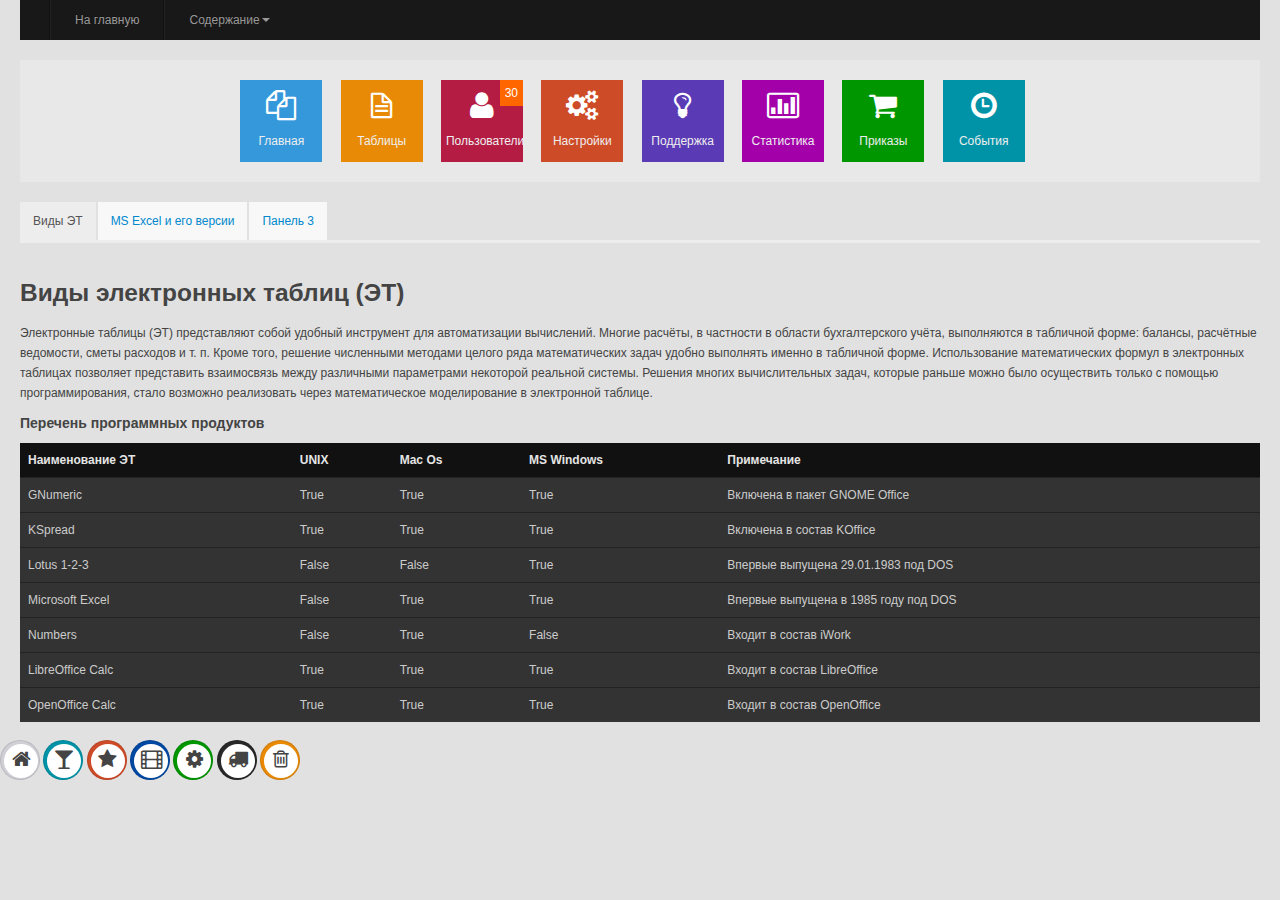
<file: Falgun/example3 — копия.html>
<!DOCTYPE HTML>
<html lang="en">
<head>
    <meta charset="utf-8">
    <title>Пример#3 используя Falgun template</title>
    <meta name="viewport" content="width=device-width, initial-scale=1.0">
    <meta name="description" content="Admin Panel Template">
    <meta name="author" content="Westilian: Kamrujaman Shohel">
    <!-- styles -->
    <link href="css/bootstrap.css" rel="stylesheet">
    <link href="css/jquery.gritter.css" rel="stylesheet">
    <link href="css/bootstrap-responsive.css" rel="stylesheet">
    <link rel="stylesheet" href="css/font-awesome.css">
    <!--[if IE 7]>
    <link rel="stylesheet" href="css/font-awesome-ie7.min.css">
    <![endif]-->
    <link href="css/tablecloth.css" rel="stylesheet">
    <link href="css/styles.css" rel="stylesheet">
    <!--[if IE 7]>
    <link rel="stylesheet" type="text/css" href="css/ie/ie7.css" />
    <![endif]-->
    <!--[if IE 8]>
    <link rel="stylesheet" type="text/css" href="css/ie/ie8.css" />
    <![endif]-->
    <!--[if IE 9]>
    <link rel="stylesheet" type="text/css" href="css/ie/ie9.css" />
    <![endif]-->
    <link href='http://fonts.googleapis.com/css?family=Dosis' rel='stylesheet' type='text/css'>
    <!--fav and touch icons -->
    <link rel="shortcut icon" href="ico/favicon.ico">
    <link rel="apple-touch-icon-precomposed" sizes="144x144" href="ico/apple-touch-icon-144-precomposed.png">
    <link rel="apple-touch-icon-precomposed" sizes="114x114" href="ico/apple-touch-icon-114-precomposed.png">
    <link rel="apple-touch-icon-precomposed" sizes="72x72" href="ico/apple-touch-icon-72-precomposed.png">
    <link rel="apple-touch-icon-precomposed" href="ico/apple-touch-icon-57-precomposed.png">
    <!--============ javascript ===========-->
    <script src="js/jquery.js"></script>
    <script src="js/jquery-ui-1.10.1.custom.min.js"></script>
    <script src="js/bootstrap.js"></script>
    <script src="js/jquery.sparkline.js"></script>
    <script src="js/bootstrap-fileupload.js"></script>
    <script src="js/jquery.metadata.js"></script>
    <script src="js/jquery.tablesorter.min.js"></script>
    <script src="js/jquery.tablecloth.js"></script>
    <script src="js/jquery.flot.js"></script>
    <script src="js/jquery.flot.selection.js"></script>
    <script src="js/excanvas.js"></script>
    <script src="js/jquery.flot.pie.js"></script>
    <script src="js/jquery.flot.stack.js"></script>
    <script src="js/jquery.flot.time.js"></script>
    <script src="js/jquery.flot.tooltip.js"></script>
    <script src="js/jquery.flot.resize.js"></script>
    <script src="js/jquery.collapsible.js"></script>
    <script src="js/accordion.nav.js"></script>
    <script src="js/jquery.gritter.js"></script>
    <script src="js/tiny_mce/jquery.tinymce.js"></script>
    <script src="js/custom.js"></script>
    <script src="js/respond.min.js"></script>
    <script src="js/ios-orientationchange-fix.js"></script>
</head>
<body>
    <div class="container-fluid">
        <div class="navbar navbar-inverse">
            <div class="navbar-inner">
                <!--<a class="brand" href="#"><i class="icon-th-list icon-white"></i>   Электронные таблицы</a>-->
                <ul class="nav">
                    <li class="divider-vertical"></li>
                    <li><a href="index.html" title="Вернуться на главную">На главную</a></li>
                    <li class="divider-vertical"></li>
                    <li class="dropdown">
                        <a href="#" class="dropdown-toggle" data-toggle="dropdown">Содержание<b class="caret"></b></a>
                        <ul class="dropdown-menu">
                            <li><a href="#" data-toggle="modal">H Водород</a></li>
                            <li><a href="#" data-toggle="modal">Li Литий</a></li>
                            <li><a href="#" data-toggle="modal">Na Натрий</a></li>
                            <li><a href="#" data-toggle="modal">K Калий</a></li>
                            <li><a href="#" data-toggle="modal">Rb Рубидий</a></li>
                            <li><a href="#" data-toggle="modal">Cs Цезий</a></li>
                            <li><a href="#" data-toggle="modal">Fr Франций</a></li>
                        </ul>
                    </li>
                </ul>
            </div>
        </div>
        <div class="row-fluid">
            <div class="span12">
                <div class="switch-board gray">
                    <ul class="clearfix switch-item">
                        <li><a href="../index.html" class=" blue"><i class="icon-copy"></i><span>Главная</span></a></li>
                        <li><a href="../example3.html" class=" dark-yellow"><i class="icon-file-alt"></i><span>Таблицы</span></a></li>
                        <li><span class="notify-tip">30</span><a href="#" class="brown"><i class="icon-user"></i><span>Пользователи</span></a></li>
                        <li><a href="#" class="orange"><i class="icon-cogs"></i><span>Настройки</span></a></li>
                        <li><a href="#" class=" blue-violate"><i class="icon-lightbulb"></i><span>Поддержка</span></a></li>
                        <li><a href="#" class=" magenta"><i class="icon-bar-chart"></i><span>Статистика</span></a></li>
                        <li><a href="#" class="green"><i class="icon-shopping-cart"></i><span>Приказы</span></a></li>
                        <li><a href="#" class=" bondi-blue"><i class="icon-time"></i><span>События</span></a></li>
                    </ul>
                </div>
            </div>
        </div>
        <div class="tabbable">
            <ul class="nav nav-tabs">
                <li class="active"><a data-toggle="tab" href="#panel1">Виды ЭТ</a></li>
                <li><a data-toggle="tab" href="#panel2">MS Excel и его версии</a></li>
                <li><a data-toggle="tab" href="#panel3">Панель 3</a></li>
            </ul>
            <div class="tab-content">
                <div id="panel1" class="tab-pane active">
                    <h3>Виды электронных таблиц (ЭТ)</h3>
                    <p> Электронные таблицы (ЭТ) представляют собой удобный инструмент для автоматизации вычислений.
                        Многие расчёты, в частности в области бухгалтерского учёта, выполняются в табличной форме:
                        балансы, расчётные ведомости, сметы расходов и т. п. Кроме того, решение численными методами целого
                        ряда математических задач удобно выполнять именно в табличной форме. Использование математических
                        формул в электронных таблицах позволяет представить взаимосвязь между различными параметрами
                        некоторой реальной системы. Решения многих вычислительных задач, которые раньше можно было
                        осуществить только с помощью программирования, стало возможно реализовать через математическое
                        моделирование в электронной таблице.
                    </p>
                    <h5>Перечень программных продуктов</h5>
                    <div class="table-responsive">
                        <table class="table table-dark">
                            <thead>
                            <tr>
                                <th>Наименование ЭТ</th>
                                <th>UNIX</th>
                                <th>Mac Os</th>
                                <th>MS Windows</th>
                                <th>Примечание</th>
                            </tr>
                            </thead>
                            <tbody>
                            <tr>
                                <td>GNumeric</td>
                                <td>True</td>
                                <td>True</td>
                                <td>True</td>
                                <td>Включена в пакет GNOME Office</td>
                            </tr>
                            <tr>
                                <td>KSpread</td>
                                <td>True</td>
                                <td>True</td>
                                <td>True</td>
                                <td>Включена в состав KOffice</td>
                            </tr>
                            <tr>
                                <td>Lotus 1-2-3</td>
                                <td>False</td>
                                <td>False</td>
                                <td>True</td>
                                <td>Впервые выпущена 29.01.1983 под DOS</td>
                            </tr>
                            <tr>
                                <td>Microsoft Excel</td>
                                <td>False</td>
                                <td>True</td>
                                <td>True</td>
                                <td>Впервые выпущена в 1985 году под DOS</td>
                            </tr>
                            <tr>
                                <td>Numbers</td>
                                <td>False</td>
                                <td>True</td>
                                <td>False</td>
                                <td>Входит в состав iWork</td>
                            </tr>
                            <tr>
                                <td>LibreOffice Calc </td>
                                <td>True</td>
                                <td>True</td>
                                <td>True</td>
                                <td>Входит в состав LibreOffice</td>
                            </tr>
                            <tr>
                                <td>OpenOffice Calc </td>
                                <td>True</td>
                                <td>True</td>
                                <td>True</td>
                                <td>Входит в состав OpenOffice</td>
                            </tr>
                            </tbody>
                        </table>
                    </div>
                </div>
                <div id="panel2" class="tab-pane">
                    <h3>MS Excel и его версии</h3>
                    <p>
                        программа для работы с электронными таблицами, созданная корпорацией Microsoft для
                        Microsoft Windows, Windows NT и Mac OS. Она предоставляет возможности экономико-статистических
                        расчетов, графические инструменты и, за исключением Excel 2008 под Mac OS X, язык
                        макропрограммирования VBA (Visual Basic for Application). Microsoft Excel входит в состав
                        Microsoft Office и на сегодняшний день Excel является одним из наиболее популярных
                        приложений в мире.
                    </p>
                </div>
                <div id="panel3" class="tab-pane">
                    <h3>Панель 3</h3>
                    <p>Содержимое 3 панели...</p>
                </div>
            </div>
        </div>
        </div>
        <div>
            <a href="../index.html"><button type="submit" class="btn btn-round" title="На главную"><span><i class="icon-home"></i></span> </button></a>
            <button type="submit" class="btn btn-round btn btn-info "><span><i class="icon-glass"></i></span> </button>
            <button type="submit" class="btn btn-round btn-danger"><span><i class="icon-star"></i></span> </button>
            <button type="submit" class="btn btn-round btn-primary"><span><i class="icon-film"></i></span> </button>
            <button type="submit" class="btn btn-round btn-success"><span><i class="icon-cog"></i></span> </button>
            <button type="submit" class="btn btn-round btn-inverse"><span><i class="icon-truck"></i></span> </button>
            <button type="submit" class="btn btn-round btn-warning"><span><i class="icon-trash"></i></span> </button>
        </div>
    </div>
</body>
</html>
</file>
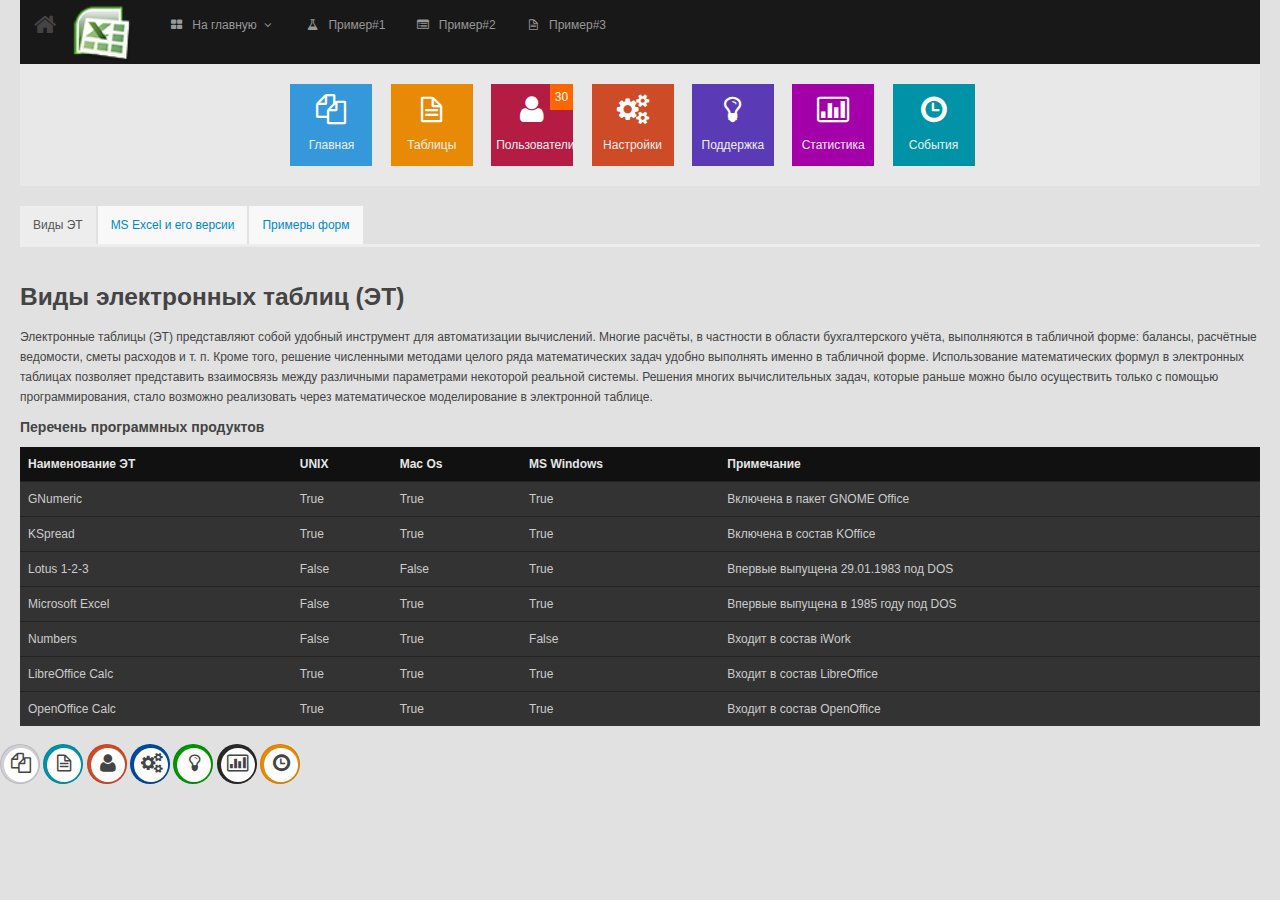
<file: Falgun/example3.html>
<!DOCTYPE HTML>
<html lang="en">
<head>
    <meta charset="utf-8">
    <title>Пример#3 используя Falgun template</title>
    <meta name="viewport" content="width=device-width, initial-scale=1.0">
    <meta name="description" content="Admin Panel Template">
    <meta name="author" content="Westilian: Kamrujaman Shohel">
    <!-- styles -->
    <link href="css/bootstrap.css" rel="stylesheet">
    <link href="css/jquery.gritter.css" rel="stylesheet">
    <link href="css/bootstrap-responsive.css" rel="stylesheet">
    <link rel="stylesheet" href="css/font-awesome.css">
    <!--[if IE 7]>
    <link rel="stylesheet" href="css/font-awesome-ie7.min.css">
    <![endif]-->
    <link href="css/tablecloth.css" rel="stylesheet">
    <link href="css/styles.css" rel="stylesheet">
    <!--[if IE 7]>
    <link rel="stylesheet" type="text/css" href="css/ie/ie7.css" />
    <![endif]-->
    <!--[if IE 8]>
    <link rel="stylesheet" type="text/css" href="css/ie/ie8.css" />
    <![endif]-->
    <!--[if IE 9]>
    <link rel="stylesheet" type="text/css" href="css/ie/ie9.css" />
    <![endif]-->
    <link href='http://fonts.googleapis.com/css?family=Dosis' rel='stylesheet' type='text/css'>
    <!--fav and touch icons -->
    <link rel="shortcut icon" href="ico/favicon.ico">
    <link rel="apple-touch-icon-precomposed" sizes="144x144" href="ico/apple-touch-icon-144-precomposed.png">
    <link rel="apple-touch-icon-precomposed" sizes="114x114" href="ico/apple-touch-icon-114-precomposed.png">
    <link rel="apple-touch-icon-precomposed" sizes="72x72" href="ico/apple-touch-icon-72-precomposed.png">
    <link rel="apple-touch-icon-precomposed" href="ico/apple-touch-icon-57-precomposed.png">
    <!--============ javascript ===========-->
    <script src="js/jquery.js"></script>
    <script src="js/jquery-ui-1.10.1.custom.min.js"></script>
    <script src="js/bootstrap.js"></script>
    <script src="js/jquery.sparkline.js"></script>
    <script src="js/bootstrap-fileupload.js"></script>
    <script src="js/jquery.metadata.js"></script>
    <script src="js/jquery.tablesorter.min.js"></script>
    <script src="js/jquery.tablecloth.js"></script>
    <script src="js/jquery.flot.js"></script>
    <script src="js/jquery.flot.selection.js"></script>
    <script src="js/excanvas.js"></script>
    <script src="js/jquery.flot.pie.js"></script>
    <script src="js/jquery.flot.stack.js"></script>
    <script src="js/jquery.flot.time.js"></script>
    <script src="js/jquery.flot.tooltip.js"></script>
    <script src="js/jquery.flot.resize.js"></script>
    <script src="js/jquery.collapsible.js"></script>
    <script src="js/accordion.nav.js"></script>
    <script src="js/jquery.gritter.js"></script>
    <script src="js/tiny_mce/jquery.tinymce.js"></script>
    <script src="js/custom.js"></script>
    <script src="js/respond.min.js"></script>
    <script src="js/ios-orientationchange-fix.js"></script>
    <script src="js/stepy.jquery.js"></script>
    <script type="text/javascript">
        $(function () {
            $('#stepy1').stepy({
                backLabel: 'Назад',
                nextLabel: 'Далее',
                block: true,
                description: true,
                legend: false,
                titleClick: true,
                titleTarget: '#stepy_tabby1'
            });
        });
    </script>
</head>
<body>
    <div class="container-fluid">
        <div class="navbar navbar-inverse top-nav">
            <div class="navbar-inner">
                <div class="container">
                    <span class="home-link"><a href="../index.html" class="icon-home"></a></span><a class="brand" href="../index.html"><img src="myImages/Excel_logo.png" width="64" height="50" alt="Excel"></a>
                    <div class="nav-collapse">
                        <ul class="nav">
                            <li class="dropdown"><a data-toggle="dropdown" class="dropdown-toggle" href="#"><i class="icon-th-large"></i> На главную <b class="icon-angle-down"></b></a>
                                <div class="dropdown-menu">
                                    <ul>
                                        <li><a href="../index.html"><i class="icon-list-alt"></i> Главная </a></li>
                                        <li><a href="../example1.html"><i class="icon-th"></i> Пример#1 </a></li>
                                        <li><a href="../example2.html"><i class="icon-ok-circle"></i> Пример#2</a></li>
                                        <li><a href="../example3.html"><i class="icon-external-link"></i> Пример#3 </a></li>
                                    </ul>
                                </div>
                            </li>
                            <li><a href="../example1.html"><i class="icon-beaker"></i> Пример#1</a></li>
                            <li><a href="../example2.html"><i class="icon-list-alt"></i> Пример#2</a></li>
                            <li><a href="../example3.html"><i class="icon-file-alt"></i> Пример#3 </a></li>
                        </ul>
                    </div>
                </div>
            </div>
        </div>
        <div class="row-fluid">
            <div class="span12">
                <div class="switch-board gray">
                    <ul class="clearfix switch-item">
                        <li><a href="../index.html" class=" blue"><i class="icon-copy"></i><span>Главная</span></a></li>
                        <li><a href="../example3.html" class=" dark-yellow"><i class="icon-file-alt"></i><span>Таблицы</span></a></li>
                        <li><span class="notify-tip">30</span><a href="#" class="brown"><i class="icon-user"></i><span>Пользователи</span></a></li>
                        <li><a href="#" class="orange"><i class="icon-cogs"></i><span>Настройки</span></a></li>
                        <li><a href="#" class=" blue-violate"><i class="icon-lightbulb"></i><span>Поддержка</span></a></li>
                        <li><a href="#" class=" magenta"><i class="icon-bar-chart"></i><span>Статистика</span></a></li>
                        <li><a href="#" class=" bondi-blue"><i class="icon-time"></i><span>События</span></a></li>
                    </ul>
                </div>
            </div>
        </div>
        <div class="tabbable">
            <ul class="nav nav-tabs">
                <li class="active"><a data-toggle="tab" href="#panel1">Виды ЭТ</a></li>
                <li><a data-toggle="tab" href="#panel2">MS Excel и его версии</a></li>
                <li><a data-toggle="tab" href="#panel3">Примеры форм</a></li>
            </ul>
            <div class="tab-content">
                <div id="panel1" class="tab-pane active">
                    <h3>Виды электронных таблиц (ЭТ)</h3>
                    <p> Электронные таблицы (ЭТ) представляют собой удобный инструмент для автоматизации вычислений.
                        Многие расчёты, в частности в области бухгалтерского учёта, выполняются в табличной форме:
                        балансы, расчётные ведомости, сметы расходов и т. п. Кроме того, решение численными методами целого
                        ряда математических задач удобно выполнять именно в табличной форме. Использование математических
                        формул в электронных таблицах позволяет представить взаимосвязь между различными параметрами
                        некоторой реальной системы. Решения многих вычислительных задач, которые раньше можно было
                        осуществить только с помощью программирования, стало возможно реализовать через математическое
                        моделирование в электронной таблице.
                    </p>
                    <h5>Перечень программных продуктов</h5>
                    <div class="table-responsive">
                        <table class="table table-dark">
                            <thead>
                            <tr>
                                <th>Наименование ЭТ</th>
                                <th>UNIX</th>
                                <th>Mac Os</th>
                                <th>MS Windows</th>
                                <th>Примечание</th>
                            </tr>
                            </thead>
                            <tbody>
                            <tr>
                                <td>GNumeric</td>
                                <td>True</td>
                                <td>True</td>
                                <td>True</td>
                                <td>Включена в пакет GNOME Office</td>
                            </tr>
                            <tr>
                                <td>KSpread</td>
                                <td>True</td>
                                <td>True</td>
                                <td>True</td>
                                <td>Включена в состав KOffice</td>
                            </tr>
                            <tr>
                                <td>Lotus 1-2-3</td>
                                <td>False</td>
                                <td>False</td>
                                <td>True</td>
                                <td>Впервые выпущена 29.01.1983 под DOS</td>
                            </tr>
                            <tr>
                                <td>Microsoft Excel</td>
                                <td>False</td>
                                <td>True</td>
                                <td>True</td>
                                <td>Впервые выпущена в 1985 году под DOS</td>
                            </tr>
                            <tr>
                                <td>Numbers</td>
                                <td>False</td>
                                <td>True</td>
                                <td>False</td>
                                <td>Входит в состав iWork</td>
                            </tr>
                            <tr>
                                <td>LibreOffice Calc </td>
                                <td>True</td>
                                <td>True</td>
                                <td>True</td>
                                <td>Входит в состав LibreOffice</td>
                            </tr>
                            <tr>
                                <td>OpenOffice Calc </td>
                                <td>True</td>
                                <td>True</td>
                                <td>True</td>
                                <td>Входит в состав OpenOffice</td>
                            </tr>
                            </tbody>
                        </table>
                    </div>
                </div>
                <div id="panel2" class="tab-pane">
                    <h3>MS Excel и его версии</h3>
                    <p>
                        MS Excel - программа для работы с электронными таблицами, созданная корпорацией Microsoft для
                        Microsoft Windows, Windows NT и Mac OS. Она предоставляет возможности экономико-статистических
                        расчетов, графические инструменты и, за исключением Excel 2008 под Mac OS X, язык
                        макропрограммирования VBA (Visual Basic for Application). Microsoft Excel входит в состав
                        Microsoft Office и на сегодняшний день Excel является одним из наиболее популярных
                        приложений в мире.
                    </p>
                    <div class="table-responsive">
                        <table class="table table-dark">
                            <thead>
                            <tr>
                                <th>Год выпуска</th>
                                <th>Версия</th>
                            </tr>
                            </thead>
                            <tbody>
                            <tr>
                                <td>1988 год</td>
                                <td>Excel 2.0 для Windows</td>
                            </tr>
                            <tr>
                                <td>1990 год</td>
                                <td>Excel 3.0</td>
                            </tr>
                            <tr>
                                <td>1992 год</td>
                                <td>Excel 4.0</td>
                            </tr>
                            <tr>
                                <td>1994 год</td>
                                <td>Excel 5.0 (Office 4.2 и 4.3, также есть 32-битная версия только для Windows NT)</td>
                            </tr>
                            <tr>
                                <td>1995 год</td>
                                <td>Excel 7 для Windows 95 (включён в пакет Microsoft Office 95)</td>
                            </tr>
                            <tr>
                                <td>1997 год</td>
                                <td>Excel 97 (включён в пакет Microsoft Office 97)</td>
                            </tr>
                            <tr>
                                <td>1999 год</td>
                                <td>Excel 2000 (9) — Microsoft Office 2000</td>
                            </tr>
                            <tr>
                                <td>2001 год</td>
                                <td>Excel 2002 (10) — Microsoft Office XP</td>
                            </tr>
                            <tr>
                                <td>2003 год</td>
                                <td>Excel 2003 (11) — Microsoft Office 2003</td>
                            </tr>
                            <tr>
                                <td>2007 год</td>
                                <td>Excel 2007 (12) — Microsoft Office 2007</td>
                            </tr>
                            <tr>
                                <td>2010 год</td>
                                <td>Excel 2010 (14) — Microsoft Office 2010</td>
                            </tr>
                            <tr>
                                <td>2013 год</td>
                                <td>Excel 2013 (15) — Microsoft Office 2013</td>
                            </tr>
                            <tr>
                                <td>2015 год</td>
                                <td>Excel 2016 (16) — Microsoft Office 2016</td>
                            </tr>
                            </tbody>
                        </table>
                    </div>
                </div>
                <div id="panel3" class="tab-pane">
                    <h3>Пример формы</h3>
                    <p>Наверное, это регистрация по имеющемуся в наличии E-mail...</p>
                    <div class="container-fluid">
                        <div class="row-fluid">
                            <div class="span12">
                                <div class="stepy-widget">
                                    <div class="widget-head clearfix orange">
                                        <div id="stepy_tabby1">
                                        </div>
                                    </div>
                                    <div class="widget-container gray ">
                                        <div class="form-container">
                                            <form id="stepy1" class=" form-horizontal left-align form-well">
                                                <fieldset title="Шаг первый">
                                                    <legend>Вводим имя пользователя</legend>
                                                    <div class="control-group">
                                                        <label class="control-label">Имя пользователя</label>
                                                        <div class="controls">
                                                            <input name="name" type="text"/>
                                                        </div>
                                                    </div>
                                                    <div class="control-group">
                                                        <label class="control-label">Адрес Email</label>
                                                        <div class="controls">
                                                            <input name="email" type="email"/>
                                                        </div>
                                                    </div>
                                                </fieldset>
                                                <fieldset title="Шаг второй">
                                                    <legend>Вводим фамилию и имя</legend>
                                                    <div class="control-group">
                                                        <label class="control-label">Имя</label>
                                                        <div class="controls">
                                                            <input type="text" placeholder="Ваше имя" class="input-large">
                                                        </div>
                                                    </div>
                                                    <div class="control-group">
                                                        <label class="control-label">Фамилия</label>
                                                        <div class="controls">
                                                            <input type="text" placeholder="Ваша фамилия" class="input-large">
                                                        </div>
                                                    </div>
                                                </fieldset>
                                                <fieldset title="Шаг третий">
                                                    <legend>Описание</legend>
                                                    <div class="control-group">
                                                        <label class="control-label">Заметка</label>
                                                        <div class="controls">
                                                            <input type="text" placeholder="Всё, что Вы думаете обо всём этом" class="input-large">
                                                        </div>
                                                    </div>
                                                    <div class="control-group">
                                                        <label class="control-label">Checkbox</label>
                                                        <div class="controls">
                                                            <label class="checkbox">
                                                                <input type="checkbox" value="">
                                                                Нажмите, если согласны </label>
                                                        </div>
                                                    </div>
                                                </fieldset>
                                                <button type="submit" class="finish btn btn-extend"> Готово!</button>
                                            </form>
                                        </div>
                                    </div>
                                </div>
                            </div>
                        </div>
                    </div>
               </div>
            </div>
        </div>
        </div>
        <div>
            <a href="../index.html"><button type="submit" class="btn btn-round" title="На главную"><span><i class="icon-copy"></i></span> </button></a>
            <a href="../example3.html"><button type="submit" class="btn btn-round btn btn-info " title="Таблицы"><span><i class="icon-file-alt"></i></span> </button></a>
            <button type="submit" class="btn btn-round btn-danger" title="Пользователи"><span><i class="icon-user"></i></span> </button>
            <button type="submit" class="btn btn-round btn-primary" title="Настройки"><span><i class="icon-cogs"></i></span> </button>
            <button type="submit" class="btn btn-round btn-success" title="Поддержка"><span><i class="icon-lightbulb"></i></span> </button>
            <button type="submit" class="btn btn-round btn-inverse" title="Статистика"><span><i class="icon-bar-chart"></i></span> </button>
            <button type="submit" class="btn btn-round btn-warning" title="События"><span><i class="icon-time"></i></span> </button>
        </div>
    </div>
</body>
</html>
</file>
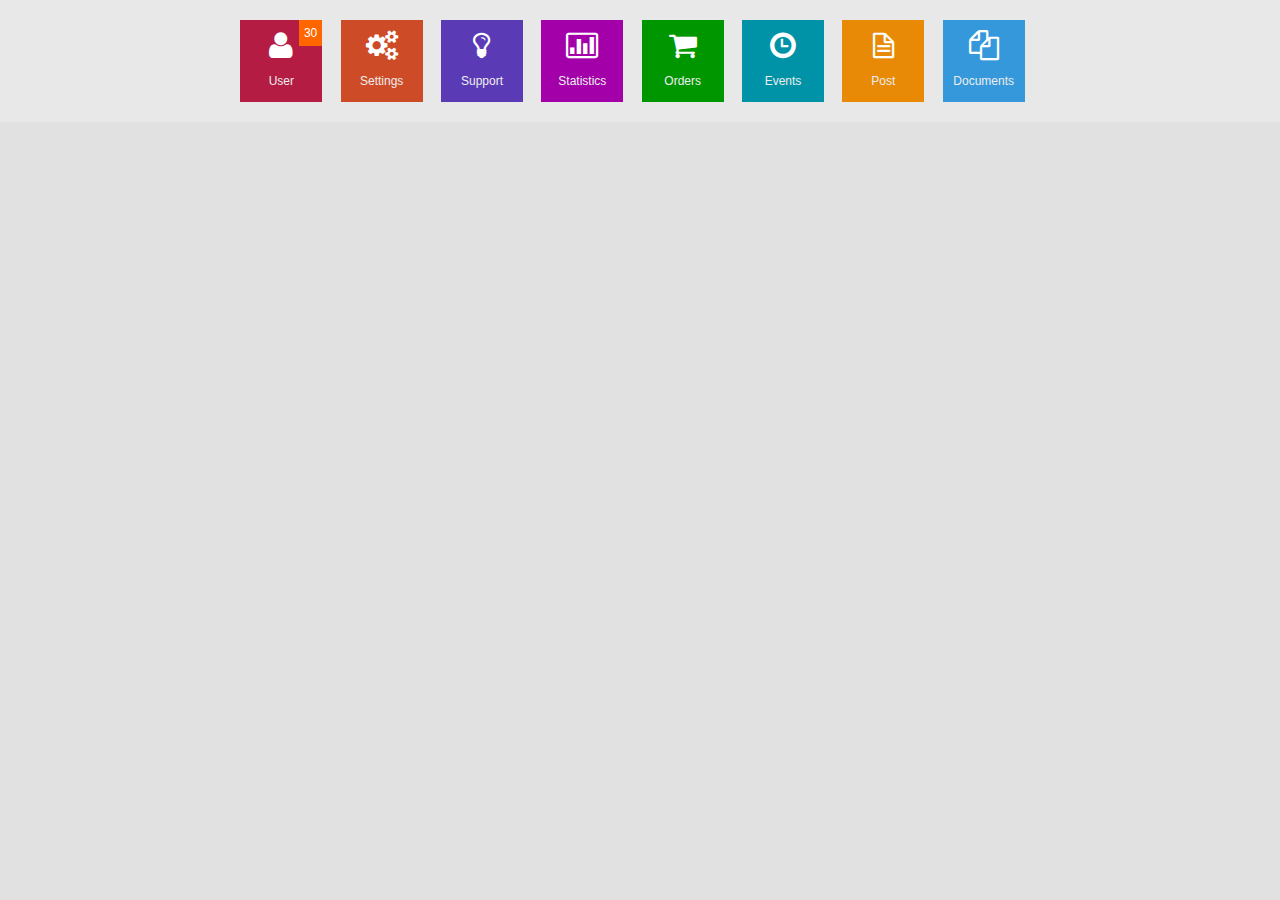
<file: Falgun/switchBoard.html>
<!DOCTYPE HTML>
<html lang="en">
<head>
    <meta charset="utf-8">
    <title>Falgun - Metro Style Bootstrap Admin Dashboard</title>
    <meta name="viewport" content="width=device-width, initial-scale=1.0">
    <meta name="description" content="Admin Panel Template">
    <meta name="author" content="Westilian: Kamrujaman Shohel">
    <!-- styles -->
    <link href="css/bootstrap.css" rel="stylesheet">
    <!--<link href="css/jquery.gritter.css" rel="stylesheet">-->
    <link href="css/bootstrap-responsive.css" rel="stylesheet">
    <link rel="stylesheet" href="css/font-awesome.css">
    <!--[if IE 7]>
    <!--<link rel="stylesheet" href="css/font-awesome-ie7.min.css">-->
    <![endif]-->
    <!--<link href="css/tablecloth.css" rel="stylesheet">-->
    <link href="css/styles.css" rel="stylesheet">
    <!--[if IE 7]>
    <link rel="stylesheet" type="text/css" href="css/ie/ie7.css" />
    <![endif]-->
    <!--[if IE 8]>
    <link rel="stylesheet" type="text/css" href="css/ie/ie8.css" />
    <![endif]-->
    <!--[if IE 9]>
    <link rel="stylesheet" type="text/css" href="css/ie/ie9.css" />
    <![endif]-->
    <link href='http://fonts.googleapis.com/css?family=Dosis' rel='stylesheet' type='text/css'>
    <!--fav and touch icons -->
    <link rel="shortcut icon" href="ico/favicon.ico">
    <link rel="apple-touch-icon-precomposed" sizes="144x144" href="ico/apple-touch-icon-144-precomposed.png">
    <link rel="apple-touch-icon-precomposed" sizes="114x114" href="ico/apple-touch-icon-114-precomposed.png">
    <link rel="apple-touch-icon-precomposed" sizes="72x72" href="ico/apple-touch-icon-72-precomposed.png">
    <link rel="apple-touch-icon-precomposed" href="ico/apple-touch-icon-57-precomposed.png">
    <!--============ javascript ===========-->
    <!--&lt;!&ndash;<script src="js/jquery.js"></script>
    <script src="js/jquery-ui-1.10.1.custom.min.js"></script>
    <script src="js/bootstrap.js"></script>
    &lt;!&ndash;<script src="js/jquery.sparkline.js"></script>&ndash;&gt;
    &lt;!&ndash;<script src="js/bootstrap-fileupload.js"></script>&ndash;&gt;
    &lt;!&ndash;<script src="js/jquery.metadata.js"></script>&ndash;&gt;
    &lt;!&ndash;<script src="js/jquery.tablesorter.min.js"></script>&ndash;&gt;
    <script src="js/jquery.tablecloth.js"></script>
    &lt;!&ndash;<script src="js/jquery.flot.js"></script>
    <script src="js/jquery.flot.selection.js"></script>
    <script src="js/excanvas.js"></script>
    <script src="js/jquery.flot.pie.js"></script>
    <script src="js/jquery.flot.stack.js"></script>
    <script src="js/jquery.flot.time.js"></script>
    <script src="js/jquery.flot.tooltip.js"></script>
    <script src="js/jquery.flot.resize.js"></script>&ndash;&gt;
    <script src="js/jquery.collapsible.js"></script>
    <script src="js/accordion.nav.js"></script>
    &lt;!&ndash;<script src="js/jquery.gritter.js"></script>&ndash;&gt;
    <script src="js/tiny_mce/jquery.tinymce.js"></script>
    <script src="js/custom.js"></script>
    <script src="js/respond.min.js"></script>
    <script src="js/ios-orientationchange-fix.js"></script>-->
</head>
<body>

    <div class="row-fluid">
        <div class="span12">
            <div class="switch-board gray">
                <ul class="clearfix switch-item">
                    <li><span class="notify-tip">30</span><a href="#" class="brown"><i class="icon-user"></i><span>User</span></a></li>
                    <li><a href="#" class="orange"><i class="icon-cogs"></i><span>Settings</span></a></li>
                    <li><a href="#" class=" blue-violate"><i class="icon-lightbulb"></i><span>Support</span></a></li>
                    <li><a href="#" class=" magenta"><i class="icon-bar-chart"></i><span>Statistics</span></a></li>
                    <li><a href="#" class="green"><i class="icon-shopping-cart"></i><span>Orders</span></a></li>
                    <li><a href="#" class=" bondi-blue"><i class="icon-time"></i><span>Events</span></a></li>
                    <li><a href="#" class=" dark-yellow"><i class="icon-file-alt"></i><span>Post</span></a></li>
                    <li><a href="#" class=" blue"><i class="icon-copy"></i><span>Documents</span></a></li>
                </ul>
            </div>
        </div>
    </div>


</body>
</html>
</file>
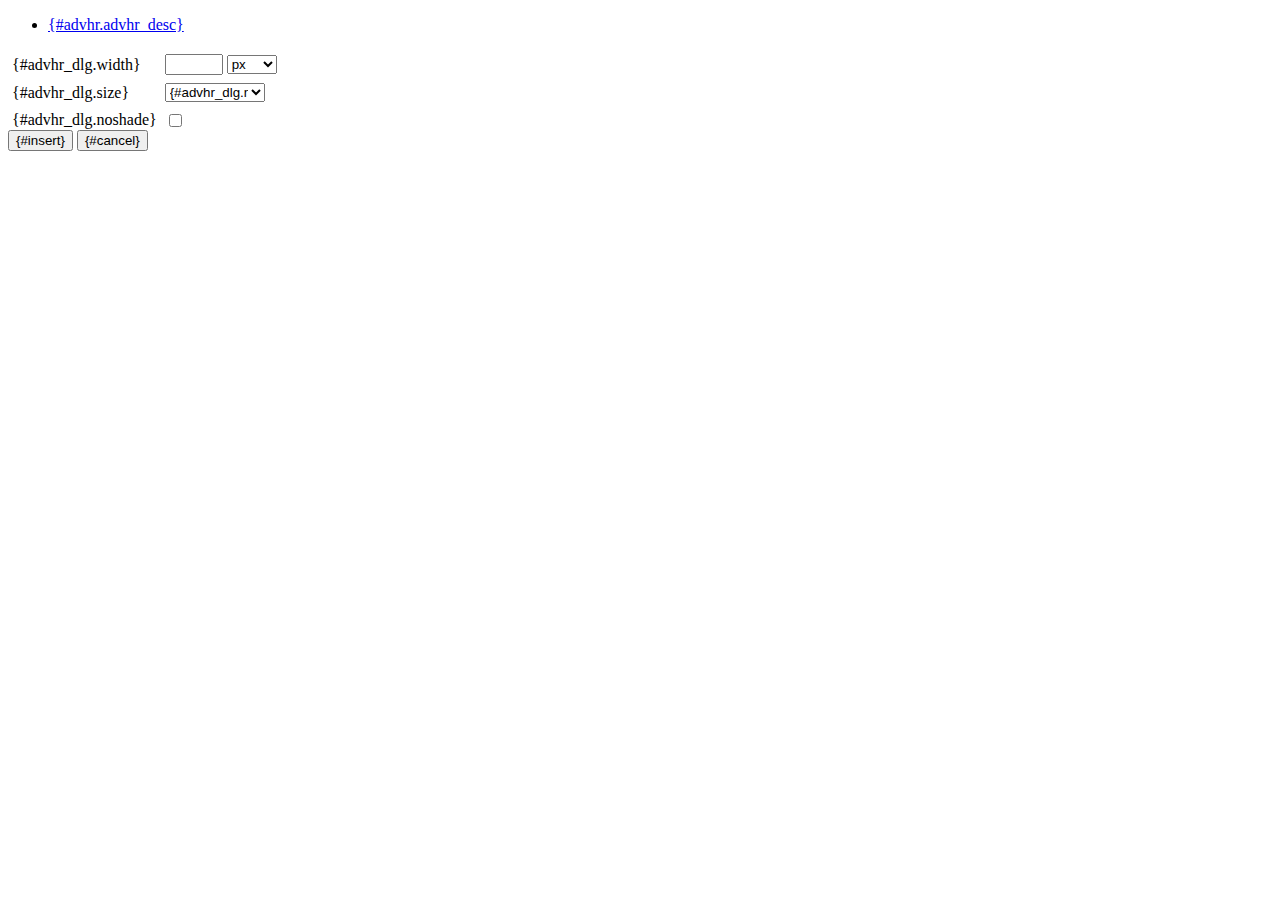
<file: Falgun/js/tiny_mce/plugins/advhr/rule.htm>
<!DOCTYPE html PUBLIC "-//W3C//DTD XHTML 1.0 Strict//EN" "http://www.w3.org/TR/xhtml1/DTD/xhtml1-strict.dtd">
<html xmlns="http://www.w3.org/1999/xhtml">
<head>
	<title>{#advhr.advhr_desc}</title>
	<script type="text/javascript" src="../../tiny_mce_popup.js"></script>
	<script type="text/javascript" src="js/rule.js"></script>
	<script type="text/javascript" src="../../utils/mctabs.js"></script>
	<script type="text/javascript" src="../../utils/form_utils.js"></script>
	<link href="css/advhr.css" rel="stylesheet" type="text/css" />
</head>
<body role="application">
<form onsubmit="AdvHRDialog.update();return false;" action="#">
	<div class="tabs">
		<ul>
			<li id="general_tab" class="current" aria-controls="general_panel"><span><a href="javascript:mcTabs.displayTab('general_tab','general_panel');" onmousedown="return false;">{#advhr.advhr_desc}</a></span></li>
		</ul>
	</div>

	<div class="panel_wrapper">
		<div id="general_panel" class="panel current">
			<table role="presentation" border="0" cellpadding="4" cellspacing="0">
					<tr role="group" aria-labelledby="width_label">
						<td><label id="width_label" for="width">{#advhr_dlg.width}</label></td>
						<td class="nowrap">
							<input id="width" name="width" type="text" value="" class="mceFocus" />
							<span style="display:none;" id="width_unit_label">{#advhr_dlg.widthunits}</span>
							<select name="width2" id="width2" aria-labelledby="width_unit_label">
								<option value="">px</option>
								<option value="%">%</option>
							</select>
						</td>
					</tr>
					<tr>
						<td><label for="size">{#advhr_dlg.size}</label></td>
						<td><select id="size" name="size">
							<option value="">{#advhr_dlg.normal}</option>
							<option value="1">1</option>
							<option value="2">2</option>
							<option value="3">3</option>
							<option value="4">4</option>
							<option value="5">5</option>
						</select></td>
					</tr>
					<tr>
						<td><label for="noshade">{#advhr_dlg.noshade}</label></td>
						<td><input type="checkbox" name="noshade" id="noshade" class="radio" /></td>
					</tr>
			</table>
		</div>
	</div>

	<div class="mceActionPanel">
		<input type="submit" id="insert" name="insert" value="{#insert}" />
		<input type="button" id="cancel" name="cancel" value="{#cancel}" onclick="tinyMCEPopup.close();" />
	</div>
</form>
</body>
</html>
</file>
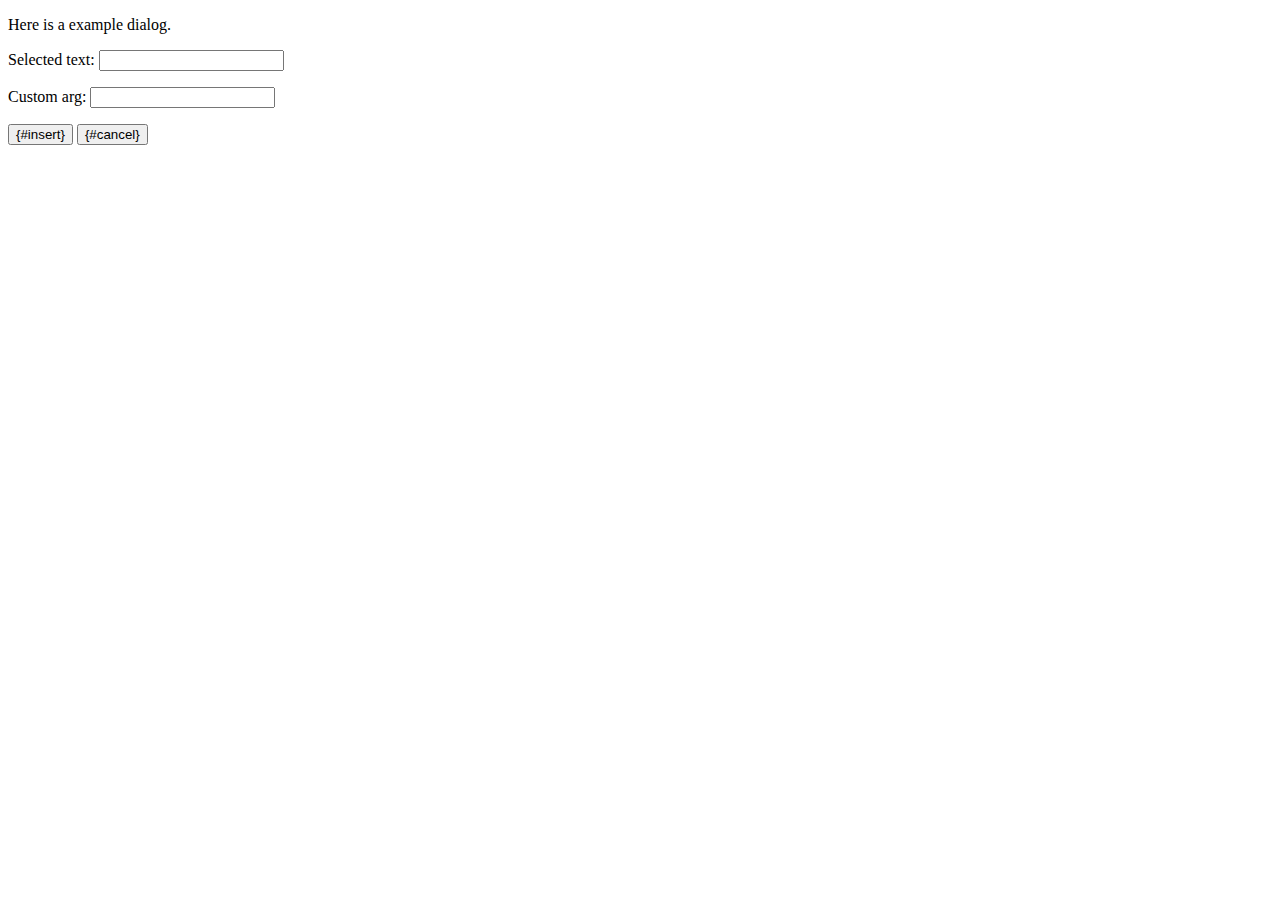
<file: Falgun/js/tiny_mce/plugins/example/dialog.htm>
<!DOCTYPE html PUBLIC "-//W3C//DTD XHTML 1.0 Strict//EN" "http://www.w3.org/TR/xhtml1/DTD/xhtml1-strict.dtd">
<html xmlns="http://www.w3.org/1999/xhtml">
<head>
	<title>{#example_dlg.title}</title>
	<script type="text/javascript" src="../../tiny_mce_popup.js"></script>
	<script type="text/javascript" src="js/dialog.js"></script>
</head>
<body>

<form onsubmit="ExampleDialog.insert();return false;" action="#">
	<p>Here is a example dialog.</p>
	<p>Selected text: <input id="someval" name="someval" type="text" class="text" /></p>
	<p>Custom arg: <input id="somearg" name="somearg" type="text" class="text" /></p>

	<div class="mceActionPanel">
		<input type="button" id="insert" name="insert" value="{#insert}" onclick="ExampleDialog.insert();" />
		<input type="button" id="cancel" name="cancel" value="{#cancel}" onclick="tinyMCEPopup.close();" />
	</div>
</form>

</body>
</html>
</file>
<file: resources/css/add.css>
body#mainBody{
    background-image: url('../myImages/bg.jpg');
}
div.container, div.container-fluid{
    background: #ffffff;
}
div#topImage{
    height: 400px;
    background-image: url('../myImages/himiya.jpg');
}
div.span4 h5{
    text-align: center;
}
p, article ol li{
    text-align: justify;
}
p#firstParagraph{
    padding-left: 10px;
}
p#thirdParagraph{
    padding-right: 10px;
}
#myCarousel{
    margin-top: 42px;
}
#afterNavBar, #referat{
    margin-top: 42px;
}
#chapter2, #chapter1{
    padding-top: 42px;
    margin-top: -42px;
}
div#btnGroupExample2{
    padding-top: 50px;
}
div#btnGroupExample2 a{
    width: 100px;
    text-align: left;
}
</file>
<file: Falgun/css/tablecloth.css>
.table th.center, .table td.center  { text-align:center; }
.table th.right, .table td.right    { text-align:right; }

.table th.headerSortable:hover {
  cursor:pointer;
}
.table th.headerSortDown {
  background-image: url('../images/asc.gif');
  cursor: pointer;
  background-repeat: no-repeat;
  background-position: center right;
  padding-right:16px !important;
}
.table th.headerSortUp {
  background-image: url('../images/desc.gif');
  cursor: pointer;
  background-repeat: no-repeat;
  background-position: center right;
  padding-right:16px !important;
}

.table tr.highlight td,         .table tr.highlight:hover td,
.table td.highlight,            .table td.highlight:hover             { background:#FFF9D7 !important; }
.table tr.highlight-primary td, .table tr.highlight-primary:hover td,
.table td.highlight-primary,    .table td.highlight-primary:hover     { background:#0074cc !important; color:#FFF; }
.table tr.highlight-info td,    .table tr.highlight-info:hover td,
.table td.highlight-info,       .table td.highlight-info:hover        { background:#49afcd !important; color:#FFF; }
.table tr.highlight-success td, .table tr.highlight-success:hover td,
.table td.highlight-success,    .table td.highlight-success:hover     { background:#5bb75b !important; color:#FFF; }
.table tr.highlight-warning td, .table tr.highlight-warning:hover td,
.table td.highlight-warning,    .table td.highlight-warning:hover     { background:#faa732 !important; color:#FFF; }
.table tr.highlight-danger td,  .table tr.highlight-danger:hover td,
.table td.highlight-danger,     .table td.highlight-danger:hover      { background:#da4f49 !important; color:#FFF; }
.table tr.highlight-inverse td, .table tr.highlight-inverse:hover td,
.table td.highlight-inverse,    .table td.highlight-inverse:hover     { background:#414141 !important; color:#FFF; }

/* DEFAULT THEME */

.table caption {
  text-align:left;
  padding:10px 0;
}

/* DARK THEME */

.table-dark {
  width: 100%;
  margin-bottom: 18px;
  color:#CCC;
}
.table-dark caption {
  color:#FFF;
}
.table-dark th,
.table-dark td {
  padding: 8px;
  line-height: 18px;
  text-align: left;
  vertical-align: top;
  border-top: 1px solid #232323;
}
.table-dark th.headerSortable:hover {
  cursor:pointer;
}
.table-dark th.headerSortDown,
.table-dark th.headerSortUp {
  background-color:#000;
  background-image: url('../images/asc_light.gif');
  background-repeat: no-repeat;
  background-position: center right;
}
.table-dark th {
  font-weight: bold;
}
.table-dark thead th {
  background:#111;
  color:#E5E5E5;
  vertical-align: bottom;
}
.table-dark colgroup + thead tr:first-child th,
.table-dark colgroup + thead tr:first-child td,
.table-dark thead:first-child tr:first-child th,
.table-dark thead:first-child tr:first-child td {
  border-top: 0;
}
.table-dark tbody + tbody {
  border-top: 2px solid #232323;
}
.table-dark.table-condensed th,
.table-dark.table-condensed td {
  padding: 4px 5px;
}
.table-dark.table-bordered {
  border: 1px solid #232323;
  border-left: 0;
  border-collapse: separate;
  *border-collapse: collapsed;
  -webkit-border-radius: 4px;
  -moz-border-radius: 4px;
  border-radius: 4px;
}
.table-dark.table-bordered th,
.table-dark.table-bordered td {
  border-left: 1px solid #232323;
}
.table-dark.table-bordered thead:first-child tr:first-child th,
.table-dark.table-bordered tbody:first-child tr:first-child th,
.table-dark.table-bordered tbody:first-child tr:first-child td {
.table-dark  border-top: 0;
}
.table-dark.table-bordered thead:first-child tr:first-child th:first-child,
.table-dark.table-bordered tbody:first-child tr:first-child td:first-child {
  -webkit-border-radius: 4px 0 0 0;
  -moz-border-radius: 4px 0 0 0;
  border-radius: 4px 0 0 0;
}
.table-dark.table-bordered thead:first-child tr:first-child th:last-child,
.table-dark.table-bordered tbody:first-child tr:first-child td:last-child {
  -webkit-border-radius: 0 4px 0 0;
  -moz-border-radius: 0 4px 0 0;
  border-radius: 0 4px 0 0;
}
.table-dark.table-bordered thead:last-child tr:last-child th:first-child,
.table-dark.table-bordered tbody:last-child tr:last-child td:first-child {
  -webkit-border-radius: 0 0 0 4px;
  -moz-border-radius: 0 0 0 4px;
  border-radius: 0 0 0 4px;
}
.table-dark.table-bordered thead:last-child tr:last-child th:last-child,
.table-dark.table-bordered tbody:last-child tr:last-child td:last-child {
  -webkit-border-radius: 0 0 4px 0;
  -moz-border-radius: 0 0 4px 0;
  border-radius: 0 0 4px 0;
}
.table-dark.table-striped tbody tr:nth-child(odd) td,
.table-dark.table-striped tbody tr:nth-child(odd) th {
  background-color: #393939;
}
.table-dark tbody tr td,
.table-dark tbody tr th,
.table-dark tbody tr:hover td,
.table-dark tbody tr:hover th {
  background-color: #333;
}

/* STATS THEME */

.table-stats {
  border:1px solid #C2C2C2;
  border-collapse: separate;
  *border-collapse: collapsed;
  -webkit-border-radius: 0;
  -moz-border-radius: 0;
  border-radius: 0 !important;
  font-family:verdana,helvetica,arial,sans-serif;
  font-size:11px;
  color:#333;
}
.table-stats caption {
  border-left:1px solid #C2C2C2;
  border-right:1px solid #C2C2C2;
  border-top:1px solid #C2C2C2;
  background:#F5F5F5;
  line-height:1.3em;
  background-image: linear-gradient(bottom, #FFF 0%, #E9E9E9 100%);
  background-image: -o-linear-gradient(bottom, #FFF 0%, #E9E9E9 100%);
  background-image: -moz-linear-gradient(bottom, #FFF 0%, #E9E9E9 100%);
  background-image: -webkit-linear-gradient(bottom, #FFF 0%, #E9E9E9 100%);
  background-image: -ms-linear-gradient(bottom, #FFF 0%, #E9E9E9 100%);

  background-image: -webkit-gradient(
  	linear,
  	left bottom,
  	left top,
  	color-stop(0, #FFF),
  	color-stop(1, #E9E9E9)
  );
  padding:10px;
  font-family:helvetica,arial,sans-serif;
  font-size:13px;
  text-shadow:0 1px 0 #FFF;
}
.table-stats.table-bordered {
  border-left: 0;
}
.table-stats th,
.table-stats td {
  background:#FFF;
  color:#666;
  border-top: none;
  border-radius:0 !important;
}
.table-stats thead tr th, .table-stats thead tr.colhead:nth-child(1) th {
  font-size:13px;
  font-weight:bold;
  font-family:helvetica,arial,sans-serif;
  background:#DDD;
  background-image: linear-gradient(bottom, #E8E8E8 0%, #CECECE 100%);
  background-image: -o-linear-gradient(bottom, #E8E8E8 0%, #CECECE 100%);
  background-image: -moz-linear-gradient(bottom, #E8E8E8 0%, #CECECE 100%);
  background-image: -webkit-linear-gradient(bottom, #E8E8E8 0%, #CECECE 100%);
  background-image: -ms-linear-gradient(bottom, #E8E8E8 0%, #CECECE 100%);

  background-image: -webkit-gradient(
  	linear,
  	left bottom,
  	left top,
  	color-stop(0, #E8E8E8),
  	color-stop(1, #CECECE)
  );
  color:#666;
  border-radius:0 !important;
  padding:4px !important;
  border-bottom:none;
}
.table-stats thead tr:nth-child(1) th {
  font-size:13px;
  font-weight:bold;
  font-family:helvetica,arial,sans-serif;
  background:#4B4B4B;
  background-image: linear-gradient(bottom, #565656 0%, #434343 100%);
  background-image: -o-linear-gradient(bottom, #565656 0%, #434343 100%);
  background-image: -moz-linear-gradient(bottom, #565656 0%, #434343 100%);
  background-image: -webkit-linear-gradient(bottom, #565656 0%, #434343 100%);
  background-image: -ms-linear-gradient(bottom, #565656 0%, #434343 100%);

  background-image: -webkit-gradient(
  	linear,
  	left bottom,
  	left top,
  	color-stop(0, #565656),
  	color-stop(1, #434343)
  );
  color:#FFF;
  border-bottom:1px solid #FFF;
  border-radius:0 !important;
}
.table-stats th.headerSortable:hover {
  cursor:pointer;
}
.table-stats th.headerSortDown { background-color:#CCC; }
.table-stats th.headerSortUp { background-color:#CCC; }
.table-stats thead tr:nth-child(1) th.headerSortDown {
  background-color:#333;
  background-image: url('../images/asc_light.gif');
  background-repeat: no-repeat;
  background-position: center right;
}
.table-stats thead tr:nth-child(1) th.headerSortUp {
  background-color:#333;
  background-image: url('../images/desc_light.gif');
  background-repeat: no-repeat;
  background-position: center right;
}
.table-stats.table-bordered th, .table-stats.table-bordered td {
  border-top: 1px solid #C2C2C2;
  border-left: 1px solid #C2C2C2;
}
.table-stats.table-condensed th, .table-stats.table-condensed td {
  padding:1px 4px;
}
.table-stats.table-striped tbody tr:nth-child(even) td,
.table-stats.table-striped tbody tr:nth-child(even) th,
.table-stats.table-striped tbody tr:nth-child(even):hover td,
.table-stats.table-striped tbody tr:nth-child(even):hover th {
  background-color: #F1F1F1;
}
.table-stats.table-striped tbody tr:nth-child(odd) td,
.table-stats.table-striped tbody tr:nth-child(odd) th,
.table-stats.table-striped tbody tr:nth-child(odd):hover td,
.table-stats.table-striped tbody tr:nth-child(odd):hover th {
  background-color: #FFF;
}
.table-stats thead:first-child tr:first-child th,
.table-stats tbody:first-child tr:first-child th,
.table-stats tbody:first-child tr:first-child td {
  border-top: 0;
}

/* PAPER THEME */

.table-paper {
  border:1px solid #D0D7E9;
  border-collapse: separate;
  *border-collapse: collapsed;
  -webkit-border-radius: 0;
  -moz-border-radius: 0;
  border-radius: 0 !important;
  font-family:helvetica,arial,sans-serif;
  color:#333;
}
.table-paper caption {
  
}
.table-paper.table-bordered {
  border-left: 0;
}
.table-paper thead tr th {
  font-size:13px;
  font-weight:bold;
  background:#EFEFEF;
  color:#666;
  border-radius:0 !important;
  border-top:none;
}
.table-paper th,
.table-paper td {
  background:#FFF;
  color:#666;
  box-shadow:inset 0 1px 0 #D0D7E9;
  border-top:none;
  border-radius:0 !important;
}
.table-paper th.headerSortable:hover {
  cursor:pointer;
}
.table-paper th.headerSortDown { background-color:#D9D9D9; }
.table-paper th.headerSortUp { background-color:#D9D9D9; }
.table-paper.table-bordered th, .table-paper.table-bordered td {
  box-shadow:inset 0 1px 0 #D0D7E9, inset 1px 0 0 #D0D7E9;
  border-left:none;
  border-top:none;
}
.table-paper.table-bordered tbody td:nth-child(2) {
  box-shadow:inset 0 1px 0 #D0D7E9;
  border-left:none;
  border-top:none;
}
.table-paper.table-striped tbody tr:nth-child(even) td,
.table-paper.table-striped tbody tr:nth-child(even) th,
.table-paper.table-striped tbody tr:nth-child(even):hover td,
.table-paper.table-striped tbody tr:nth-child(even):hover th {
  background-color: #F4F6F9;
}
.table-paper.table-striped tbody tr:nth-child(odd) td,
.table-paper.table-striped tbody tr:nth-child(odd) th,
.table-paper.table-striped tbody tr:nth-child(odd):hover td,
.table-paper.table-striped tbody tr:nth-child(odd):hover th {
  background-color: #FFF;
}
.table-paper thead:first-child tr:first-child th,
.table-paper tbody:first-child tr:first-child th,
.table-paper tbody:first-child tr:first-child td {
  box-shadow:none !important;
  border-top:none !important;
}
.table-paper tbody tr th:first-child,
.table-paper tbody tr td:first-child {
  border-right:3px double #3498db;
  padding-left:10px;
}
</file>
<file: Falgun/css/styles.css>
.scroll-top {
	width:50px;
	height:50px;
	position:fixed;
	bottom:0px;
	left:0px;
	background: #002a47; /* Old browsers */
	display:none;
}
.scroll-top a {
	width:50px;
	height:50px;
	display:block;
	font-size:30px;
	color:#fff;
	line-height:50px;
	text-align:center;
	text-decoration:none;
}
.scroll-top a:hover {
	background:#71160d;
}
/*TOP NAV*/
.top-nav {
	margin-bottom:0px !important;
}
.top-nav .navbar-inner {
	min-height:50px !important;
}
.top-nav .nav > li {
	line-height:30px !important;
}
.top-nav .nav > li a i {
	font-size:12px;
	margin-right:5px;
}
.top-nav .nav .dropdown-toggle .caret {
	margin-top: 15px !important;
}
.top-nav .nav .dropdown-menu ul {
	margin:0 5px;
	background:#fff;
	padding:3px;
}
.top-nav .nav .dropdown-menu ul li {
	list-style:none;
}
.top-nav .dropdown-menu ul li a {
	font-size:12px;
}
.top-nav .nav .dropdown-menu li > a {
	padding: 8px 10px;
}
/**BOOTSTRAP RESET**/
.btn {
	padding:6px 12px;
	border: rgba(0, 0, 0, .1) 1px solid;
}
.btn i {
	margin-right:5px;
}
.tabs-left .tab-content {
	position:relative;
	left:-5px;
	border-left:#ededed 5px solid !important;
	height:400px;
	overflow: auto;
}
.chat-widget .tab-content {
	padding:20px;
	background:#fff;
}
.chat-widget .tab-content h4 {
	font-weight:bold;
}
.btn-group-vertical .btn i {
	margin:0px;
}
.btn-group-vertical .btn-mini {
	padding:1px 5px!important;
}
.nav-tabs li {
	margin-bottom:0px;
}
.nav-tabs li a {
	background:#f8f8f8;
}
.hero-unit {
	padding:30px;
}
.hero-unit h1 {
	margin-bottom:10px;
	font-size:50px;
}
.breadcrumb li:first-child i {
	margin-right:5px;
}
.breadcrumb li:first-child a:hover i {
	text-decoration:none;
}
.form-actions {
	border-top:#ccc 1px solid;
}
.left-nav {
	background:#E1E1E1;
}
.leftbar {
	height:100%;
	background:#e1e1e1;
	width:260px;
	position: absolute;
}
.left-primary-nav {
	width:50px;
	background:#00859d;
	min-height:980px;
	float:left;
}
.side-widget {
	margin:0 15px 15px 15px;
}
.left-primary-nav ul {
	margin:0px;
	padding:0px;
}
.left-primary-nav ul li {
	width:50px;
	height:50px;
	list-style:none;
}
.left-primary-nav ul li a {
	width:50px;
	height:50px;
	display:block;
	font-size:24px;
	color:#ebf6fc;
	line-height:48px;
	text-align:center;
	text-decoration:none;
}
.left-primary-nav ul li a:hover {
	background:#f1f1f1;
	color:#da3610;
}
.left-primary-nav ul li.active a {
	background:#e1e1e1;
	color:#da3610;
}
.side-head {
	font-weight:normal;
	font-size:16px;
	font-family: 'Dosis', sans-serif;
	padding:0 15px;
	line-height:50px;
	margin:0px;
	border-bottom:#D1D1D1 1px solid;
	text-transform:uppercase;
	box-shadow: inset 0px -1px 0px rgba(255, 255, 255, 0.6);
}
.side-head a {
	text-decoration:none;
}
.left-secondary-nav {
	width:210px;
	background:#e1e1e1;
	position:absolute;
	right:0px;
}
.left-secondary-nav ul {
	margin:0px;
	padding:0px;
}
.accordion-nav li {
	position:relative;
}
.accordion-nav > li {
	list-style:none;
	border-bottom:#d1d1d1 1px solid;
}
.accordion-nav > li > a {
	display:block;
	text-decoration:none;
	box-shadow: inset 0px -1px 0px rgba(255, 255, 255, 0.6);
	padding:15px;
	font-size:14px;
	color:#444;
}
.accordion-nav > li a i {
	padding-right:5px;
}
.accordion-nav > li a:hover {
	background:#fff;
	color:#da3610;
}
.accordion-nav > li.active a {
	background:#fff;
	color:#da3610;
}
.accordion-nav > li a span {
	display:block;
	font-size:11px;
	line-height:normal;
	color:#666;
	padding-left:27px;
}
.accordion-nav ul {
	display:none;
	margin:0;
	padding:0;
	zoom:1;/*fixes ie6 bug (list will disappear after slideDown)*/
}
.accordion-nav ul li a {
	padding:10px;
}
.accordion-nav li img {
	position:absolute;
	right:10px;
	top:15px;
	cursor:pointer;
}
.accordion-nav li li img {
	top:8px !important;
}
.accordion-nav li li a {
	display:block !important;
	padding:5px 10px 7px 37px;
	border-top:#D1D1D1 1px solid;
	box-shadow:0 -1px 0 rgba(255, 255, 255, 0.6) inset;
	color:#444;
	font-size:13px;
}
.accordion-nav li li a:hover {
	text-decoration:none;
}
.accordion-nav li li:first-child a {
	border-top:0px;
}
.accordion-nav li ul {
	border-top:#D1D1D1 1px solid;
	box-shadow:0 -1px 0 rgba(255, 255, 255, 0.6) inset;
}
.notification-nav {
	margin:0px !important;
}
.notification-nav .btn {
	border:0px !important;
}
.notification-nav > li > a {
	height:30px;
	font-size:24px;
	line-height:24px;
}
.notification-nav > li > a:hover {
	background:#ececec !important;
	color:#da3610 !important;
}
.notification-nav > li.dropdown.open > a {
	background:#ececec !important;
	color:#da3610 !important;
}
.notification-nav .dropdown-menu {
	background:#ececec;
	padding:10px 10px 10px 10px !important;
	border-bottom:#da3610 5px solid;
}
.notification-nav .dropdown-menu:before {
	position: absolute;
	top: -7px;
	left: 9px;
	display: inline-block;
	border-right: 0px solid transparent;
	border-bottom: 0px solid #ececec !important;
	border-left: 0px solid transparent;
	border-bottom-color: #ececec !important;
	content: '';
}
.notification-nav .dropdown-menu:after {
	position: absolute;
	top: -6px;
	left: 10px;
	display: inline-block;
	border-right: 0px solid transparent;
	border-bottom: 0px solid #ececec !important;
	border-left: 0px solid transparent;
	content: '';
}
.msg-container {
	background:#d0cfd6;
	width:230px;
	position:relative;
	margin-bottom:10px;
	cursor:pointer;
	display:block;
}
.notification-thumb {
	width:50px;
	height:50px;
	background:#7c798f;
	float:left;
	display:inline-block;
	line-height:50px;
	text-align:center;
	color:#ececec;
	font-size:30px;
}
.notification-thumb img {
	vertical-align:top;
}
.notification-intro {
	width:160px;
	display:inline-block;
	float:left;
	font-size:11px;
	line-height:12px;
	padding:7px;
	white-space:normal;
	color:#444;
	text-decoration:none;
}
.notification-intro:hover {
	color:#069;
}
.msg-container .close {
	width:30px;
	height:30px;
	background-color:#7c798f;
	position:absolute;
	right:0px;
	top:0px;
}
.notify-h {
	padding:0px 0px 5px 0px;
	display:block;
	border-bottom:#ccc 3px solid;
	margin-bottom:10px;
	font-size:14px;
}
.notify-time {
	font-style:italic;
	color:#333;
	font-size:11px;
	display:block;
}
.main-wrapper {
	margin-left:260px;
	padding-top:20px;
	background:#fff;
	min-height:1000px;
}
.responsive-leftbar {
	width:50px;
	height:50px;
	background:#112b39;
	display: inline-block;
	position: absolute;
	display:none;
	right:-50px;
	cursor:pointer;
	text-align:center;
}
.responsive-leftbar i {
	font-size:30px;
	color:#fff;
	line-height:53px;
}
.navbar .brand {
	padding:0px 20px;
}
.home-link {
	width:50px;
	height:50px;
}
.home-link a {
	width:50px;
	height:50px;
	display: inline-block;
	float:left;
	margin-left:-20px;
	font-size:24px;
	line-height:50px;
	text-decoration:none;
	text-align:center;
	color: rgba(255, 255, 255, 0.2);
}
.home-link a:hover {
	color: rgba(255, 255, 255, 0.8);
	background:#222;
}
.light-blue {
	background:#8ba4b7;
}
.white {
	background:#fff;
	border:#ccc 1px solid;
}
.blue-white {
	background:#EFF4FF;
}
.blue-white .widget-head {
	background:#e3e7f1 !important;
	color:#576074 !important;
}
.blue-white h3, .blue-white h3 i {
	color:#576074 !important;
}
.gray {
	background:#e8e8e8;
}
.light-gray {
	background:#eee;
}
.gray .board-widgets-botttom a {
	background:#cecece;
	color:#333;
}
.brown {
	background:#b51c44;
}
.blue-violate {
	background:#5b3ab6;
}
.dark-yellow {
	background:#e88a05;
}
.magenta {
	background:#a300aa;
}
.blue {
	background:#3498DB;
}
.orange {
	background:#ce4b27;
}
.bondi-blue {
	background:#0093a8;
}
.green {
	background:#009600;
}
.board-widgets {
	position:relative;
	margin-bottom:20px;
}
.board-widgets a {
	color: #FFC;
	text-decoration:none;
}
.small-widget a {
	display:block;
	text-decoration:none;
	color:#f8f8f8;
	cursor:pointer;
	font-family: 'Dosis', sans-serif;
}
.board-widgets.orange {
	background:#ce4b27;
}
.board-widgets .widget-stat {
	background: rgba( 0, 0, 0, .4);
}
.board-widgets.bondi-blue {
	background:#0093a8;
}
.board-widgets.green {
	background:#00A300;
}
.board-widgets-botttom a {
	background: rgba( 0, 0, 0, .4);
}
.board-widgets-botttom a:hover {
	background: rgba( 0, 0, 0, .6);
}
.board-widgets.brown {
	background:#b51c44;
}
.board-widgets.blue-violate {
	background:#5b3ab6;
}
.board-widgets.dark-yellow {
	background:#e88a05;
}
.board-widgets.magenta {
	background:#a300aa;
}
.board-widgets.blue {
	background:#0049a3;
}
.board-widgets .widget-stat {
	height:50px;
	display:inline-block;
	position:absolute;
	right:0px;
	top:0px;
	font-size:28px;
	padding:0 10px;
	line-height:50px;
}
.board-widgets .widget-icon {
	width:50px;
	height:50px;
	display:block;
	position:relative;
	top:0px;
	font-size:40px;
	text-align:center;
	line-height:50px;
	padding:5px 5px 0 10px;
}
.board-widgets .widget-label {
	display:block;
	padding:5px 10px 10px 10px;
	font-size:20px;
	text-transform:uppercase;
}
.board-widgets-head {
	display:block;
	padding:10px;
	background:#f5f5f5;
	color:#444;
	font-family:Arial, Helvetica, sans-serif;
}
.board-widgets-botttom a {
	display:block;
	font-size:12px;
	padding:0 10px;
	height:40px;
	line-height:40px;
	position:relative;
	color:#fff;
	font-family:Arial, Helvetica, sans-serif;
}
.board-widgets-botttom a i {
	height:40px;
	width:40px;
	text-align:center;
	display:inline-block;
	position:absolute;
	right:0px;
	top:0px;
	line-height:36px;
	font-size:24px;
}
.board-widgets-head {
	position:relative;
}
.board-widgets-head h4 {
	font-size:12px;
	margin:0px;
}
.board-widgets-head h4 i {
	margin-right:5px;
}
.board-widgets-head i {
	font-size:16px;
}
.widget-settings {
	position:absolute;
	right:0px;
	top:0px;
	display:block;
	height:30px;
	width:40px;
	line-height:40px;
	text-align:center;
	color:#444 !important;
}
.board-widgets-content {
	text-align:center;
	color:#eee;
	padding:20px 0 10px 0;
}
.board-widgets-content .n-counter {
	font-size:30px;
	display:block;
	padding:0px 10px 5px 10px;
	font-family: 'Dosis', sans-serif;
}
.board-widgets-content .n-sources {
	font-weight:bold;
	display:block;
	padding:0px 10px 5px 10px;
	font-size:13px;
}
.board-widgets-content p {
	padding:10px;
	line-height:normal;
	margin:0px;
}
.alert {
	position:relative;
	padding:15px 15px;
	font-size:14px;
}
.close {
	width:30px;
	height:30px;
	background-image: url(../images/alert-close.png) !important;
	background-repeat:no-repeat;
	line-height:30px;
	text-align:center;
}
.alert i {
	font-size:24px;
	vertical-align:text-top;
	margin-top:-5px;
	display:inline-block;
	margin-right:10px;
}
.alert .close {
	background:#b06700;
	position:absolute;
	right:0px;
	top:0px;
}
.alert.alert-error .close {
	background:#983114;
}
.alert.alert-success .close {
	background:#014401;
}
.alert.alert-info .close {
	background:#066b79;
}
.metro-sidenav {
	text-align:center;
	margin-left:15px !important;
	margin-top:15px !important;
}
.metro-sidenav li {
	border:none !important;
	box-shadow:none !important;
	width:82px;
	height:82px;
	display:inline-block;
	margin:0px 15px 15px 0px;
	float: left;
	position:relative;
	list-style: none;
}
.metro-sidenav li a {
	box-shadow:none !important;
	width:82px;
	height:82px;
	padding:0px !important;
	display:block;
	text-decoration:none;
}
.metro-sidenav li a i {
	font-size:30px !important;
	display:block !important;
	text-align:center;
	padding:10px 0 10px 0 !important;
	width:auto !important;
	color:#fff !important;
}
.metro-sidenav li a span {
	display:block;
	text-align:center;
	padding:0px 5px !important;
	font-size:12px !important;
	color:#eee !important;
}
.metro-sidenav li a.brown:hover {
	background:#7a0423;
}
.metro-sidenav li a.orange:hover {
	background:#983114;
}
.metro-sidenav li a.bondi-blue:hover {
	background:#066b79;
}
.metro-sidenav li a.green:hover {
	background:#306630;
}
.metro-sidenav li a.blue-violate:hover {
	background:#2c1470;
}
.metro-sidenav li a.dark-yellow:hover {
	background:#b06700;
}
.metro-sidenav li a.magenta:hover {
	background:#7f0184;
}
.metro-sidenav li a.blue:hover {
	background:#01316c;
}
/**SWITCHBOARD**/
.switch-board {
	padding:20px 20px 5px 20px;
	margin-bottom:20px;
}
.switch-item {
	text-align:center;
	margin:0px;
}
.switch-item li {
	border:none !important;
	box-shadow:none !important;
	width:82px;
	height:82px;
	display:inline-block;
	margin:0px 15px 15px 0px;
	position:relative;
	list-style: none;
}
.switch-item li a {
	box-shadow:none !important;
	width:82px;
	height:82px;
	padding:0px !important;
	display:block;
	text-decoration:none;
}
.switch-item li a i {
	font-size:30px !important;
	display:block !important;
	text-align:center;
	padding:10px 0 10px 0 !important;
	width:auto !important;
	color:#fff !important;
}
.switch-item li a span {
	display:block;
	text-align:center;
	padding:0px 5px !important;
	font-size:12px !important;
	color:#eee !important;
}
.switch-item li a.brown:hover {
	background:#7a0423;
}
.switch-item li a.orange:hover {
	background:#983114;
}
.switch-item li a.bondi-blue:hover {
	background:#066b79;
}
.switch-item li a.green:hover {
	background:#306630;
}
.switch-item li a.blue-violate:hover {
	background:#2c1470;
}
.switch-item li a.dark-yellow:hover {
	background:#b06700;
}
.switch-item li a.magenta:hover {
	background:#7f0184;
}
.switch-item li a.blue:hover {
	background:#01316c;
}
.min-chart {
	padding:0 10px;
	text-align:center;
}
.min-stats .board-widgets-botttom a {
	font-size:18px;
}
.stat-text {
	color:#444;
	font-size:13px;
	font-weight:bold;
	padding-top:5px;
	padding-bottom:10px;
}
.stat-text i {
	height:20px;
	width:20px;
	display:inline-block;
}
.up {
	color: #009600;
	font-size:20px;
	position:relative;
	top:3px;
}
.down {
	color: #c80000;
	font-size:20px;
	position:relative;
	top:-3px;
}
.progress.min {
	height:5px !important;
}
.board-widgets .progress {
	margin: 0 10px;
}
.progress-stat {
	font-size:11px !important;
	font-weight:normal !important;
}
.progres-percent {
	display:inline-block;
	color: #069;
	font-size:11px;
	padding:0 5px;
	font-style:normal;
}
.content-widgets {
	margin-bottom:20px;
	position:relative;
}
.content-widgets.gray, .content-widgets.light-gray {
	color:#444 !important;
}
.content-widgets h1, .content-widgets h2, .content-widgets h3, .content-widgets h4, .content-widgets h5, .content-widgets h6 {
	font-weight:normal;
	line-height:normal;
	margin-top:0px;
}
.content-widgets p {
	margin-bottom:20px;
}
.widget-head {
	position:relative;
}
.widget-head h3 {
	color:#eee;
	line-height:40px;
	margin:0px;
	font-weight:normal;
	font-size:18px;
	padding-top:0px;
	padding-left:20px;
}
.widget-head h3 i {
	padding:0 10px 0 0px;
	color:#FFF;
}
.widget-head h3.block-icon {
	padding-left:60px;
}
.widget-head h3.block-icon i {
	height:50px;
	width:50px;
	line-height:50px;
	text-align:center;
	padding:0px;
	display:inline-block;
	position:absolute;
	left:0px;
	top:0px;
	background:rgba(0, 0, 0, .3);
}
.widget-container {
	padding:20px 20px 1px 20px;
}
.notify-tip {
	display:inline-block !important;
	background: #F60;
	color:#fff;
	position:absolute;
	top:0px;
	right:0px;
	padding:3px 5px;
}
.accordion-nav .notify-tip {
	top:0px;
	right:0px;
	padding:5px 5px!important;
	color:#fff;
	font-size:12px;
}
.notification-nav .notify-tip {
	top:0px;
	right:0px;
	color:#fff;
	font-size:12px;
	font-family: Arial, Helvetica, sans-serif;
}
.ribbon-wrapper-green {
	width: 85px;
	height: 88px;
	overflow: hidden;
	position: absolute;
	top: -3px;
	right: -3px;
}
.ribbon-green {
	font: bold 15px Sans-Serif;
	color: #f9f9f9;
	text-align: center;
	text-shadow: rgba(0, 0, 0, 0.3) 0px 1px 0px;
	-webkit-transform: rotate(45deg);
	-moz-transform:    rotate(45deg);
	-ms-transform:     rotate(45deg);
	-o-transform:      rotate(45deg);
	position: relative;
	padding: 7px 0;
	left: -5px;
	top: 15px;
	width: 120px;
	background-color: #79ae2d;
}
.ribbon-green:before, .ribbon-green:after {
	content: "";
	border-top:   3px solid #6e8900;
	border-left:  3px solid transparent;
	border-right: 3px solid transparent;
	position:absolute;
	bottom: -3px;
}
.ribbon-green:before {
	left: 0;
}
.ribbon-green:after {
	right: 0;
}
fieldset.default {
	padding: 0 20px;
	margin:20px 0;
	border: #ccc 1px solid;
	box-shadow: inset 0 0 1px rgba(255, 255, 255, 1);
}
fieldset.default legend {
	display: block;
	width: auto;
	padding: 3px 10px;
	margin-bottom: 0px;
	font-size: 12px;
	font-weight:bold;
	line-height: 20px;
	color: #444444;
	border: 0;
	border-bottom: none;
	background:#f8f8f8;
	border: #ccc 1px solid;
	box-shadow: inset 0 0 1px rgba(255, 255, 255, 1);
}
.rem-me {
	margin-bottom:20px !important;
}
.input-icon {
	position:relative;
}
.input-icon i {
	position:absolute;
	top:6px;
	left:8px;
	font-size:16px;
	color:#666;
}
.input-icon textarea, .input-icon input[type="text"], .input-icon input[type="password"], .input-icon input[type="datetime"], .input-icon input[type="datetime-local"], .input-icon input[type="date"], .input-icon input[type="month"], .input-icon input[type="time"], .input-icon input[type="week"], .input-icon input[type="number"], .input-icon input[type="email"], .input-icon input[type="url"], .input-icon input[type="search"], .input-icon input[type="tel"], input[type="color"] {
	padding: 6px 6px 6px 30px;
}
/**--- Bootstrap UPLOADER---**/
.hide-text {
	font: 0/0 a;
	color: transparent;
	text-shadow: none;
	background-color: transparent;
	border: 0;
}
.input-block-level {
	display: block;
	width: 100%;
	min-height: 30px;
	-webkit-box-sizing: border-box;
	-moz-box-sizing: border-box;
	box-sizing: border-box;
}
.btn-file {
	overflow: hidden;
	position: relative;
	vertical-align: middle;
}
.btn-file > input {
	position: absolute;
	top: 0;
	right: 0;
	margin: 0;
	opacity: 0;
	filter: alpha(opacity=0);
	transform: translate(-300px, 0) scale(4);
	font-size: 23px;
	direction: ltr;
	cursor: pointer;
}
.fileupload .btn {
	padding:5px 18px !important;
}
.fileupload {
	margin-bottom: 9px;
}
.fileupload .uneditable-input {
	display: inline-block;
	margin-bottom: 0px;
	vertical-align: middle;
	cursor: text;
}
.fileupload .thumbnail {
	overflow: hidden;
	display: inline-block;
	margin-bottom: 5px;
	vertical-align: middle;
	text-align: center;
	border:#ccc 1px solid;
	background:#fff;
}
.fileupload .thumbnail > img {
	display: inline-block;
	vertical-align: middle;
	max-height: 100%;
}
.fileupload .btn {
	vertical-align: middle;
}
.fileupload-exists .fileupload-new, .fileupload-new .fileupload-exists {
	display: none;
}
.fileupload-inline .fileupload-controls {
	display: inline;
}
.thumbnail-borderless .thumbnail {
	border: none;
	padding: 0;
	-webkit-border-radius: 0;
	-moz-border-radius: 0;
	border-radius: 0;
	-webkit-box-shadow: none;
	-moz-box-shadow: none;
	box-shadow: none;
}
.fileupload-new.thumbnail-borderless .thumbnail {
	border: 1px solid #ddd;
}
.control-group.warning .fileupload .uneditable-input {
	color: #a47e3c;
	border-color: #a47e3c;
}
.control-group.warning .fileupload .fileupload-preview {
	color: #a47e3c;
}
.control-group.warning .fileupload .thumbnail {
	border-color: #a47e3c;
}
.control-group.error .fileupload .uneditable-input {
	color: #b94a48;
	border-color: #b94a48;
}
.control-group.error .fileupload .fileupload-preview {
	color: #b94a48;
}
.control-group.error .fileupload .thumbnail {
	border-color: #b94a48;
}
.control-group.success .fileupload .uneditable-input {
	color: #468847;
	border-color: #468847;
}
.control-group.success .fileupload .fileupload-preview {
	color: #468847;
}
.control-group.success .fileupload .thumbnail {
	border-color: #468847;
}
/** ---TAGS INPUT-- **/

div.tagsinput {
	border:1px solid #CCC;
	background: #FFF;
	padding:5px;
	width:300px;
	height:100px;
	overflow-y: auto;
}
div.tagsinput span.tag {
	border: 1px solid #a5d24a;
	-moz-border-radius:2px;
	-webkit-border-radius:2px;
	display: block;
	float: left;
	padding: 5px;
	text-decoration:none;
	background: #cde69c;
	color: #638421;
	margin-right: 5px;
	margin-bottom:5px;
	font-family: helvetica;
	font-size:13px;
}
div.tagsinput span.tag a {
	font-weight: bold;
	color: #82ad2b;
	text-decoration:none;
	font-size: 11px;
}
div.tagsinput input {
	width:80px;
	margin:0px;
	font-family: helvetica;
	font-size: 13px;
	border:1px solid transparent;
	padding:5px;
	background: transparent;
	color: #000;
	outline:0px;
	margin-right:5px;
	margin-bottom:5px;
}
div.tagsinput div {
	display:block;
	float: left;
}
.tags_clear {
	clear: both;
	width: 100%;
	height: 0px;
}
.not_valid {
	background: #FBD8DB !important;
	color: #90111A !important;
}
/*
	Colorpicker for Bootstrap
	Copyright 2012 Stefan Petre 
	Licensed under the Apache License v2.0
	http://www.apache.org/licenses/LICENSE-2.0
*/
 .colorpicker-saturation {
	width: 100px;
	height: 100px;
	background-image: url(../images/saturation.png);
	cursor: crosshair;
	float: left;
}
.colorpicker-saturation i {
	display: block;
	height: 5px;
	width: 5px;
	border: 1px solid #000;
	-webkit-border-radius: 5px;
	-moz-border-radius: 5px;
	border-radius: 5px;
	position: absolute;
	top: 0;
	left: 0;
	margin: -4px 0 0 -4px;
}
.colorpicker-saturation i b {
	display: block;
	height: 5px;
	width: 5px;
	border: 1px solid #fff;
	-webkit-border-radius: 5px;
	-moz-border-radius: 5px;
	border-radius: 5px;
}
.colorpicker-hue, .colorpicker-alpha {
	width: 15px;
	height: 100px;
	float: left;
	cursor: row-resize;
	margin-left: 4px;
	margin-bottom: 4px;
}
.colorpicker-hue i, .colorpicker-alpha i {
	display: block;
	height: 1px;
	background: #000;
	border-top: 1px solid #fff;
	position: absolute;
	top: 0;
	left: 0;
	width: 100%;
	margin-top: -1px;
}
.colorpicker-hue {
	background-image: url(../images/hue.png);
}
.colorpicker-alpha {
	background-image: url(../images/alpha.png);
	display: none;
}
.colorpicker {
*zoom: 1;
	top: 0;
	left: 0;
	min-width: 120px;
	margin-top: 1px;
}
.colorpicker.dropdown-menu {
	background:#fff;
	border:#ccc 1px solid;
	padding:4px;
}
.colorpicker:before, .colorpicker:after {
	display: table;
	content: "";
}
.colorpicker:after {
	clear: both;
}
.colorpicker:before {
	content: '';
	display: inline-block;
	border-left: 7px solid transparent;
	border-right: 7px solid transparent;
	border-bottom: 7px solid #ccc;
	border-bottom-color: rgba(0, 0, 0, 0.2);
	position: absolute;
	top: -7px;
	left: 6px;
}
.colorpicker:after {
	content: '';
	display: inline-block;
	border-left: 6px solid transparent;
	border-right: 6px solid transparent;
	border-bottom: 6px solid #ffffff;
	position: absolute;
	top: -6px;
	left: 7px;
}
.colorpicker div {
	position: relative;
}
.colorpicker.alpha {
	min-width: 140px;
}
.colorpicker.alpha .colorpicker-alpha {
	display: block;
}
.colorpicker-color {
	height: 10px;
	margin-top: 5px;
	clear: both;
	background-image: url(../images/alpha.png);
	background-position: 0 100%;
}
.colorpicker-color div {
	height: 10px;
}
.input-append.color .add-on i, .input-prepend.color .add-on i {
	display: block;
	cursor: pointer;
	width: 16px;
	height: 16px;
	margin-top:2px;
}
/*!
 * Datepicker for Bootstrap
 *
 * Copyright 2012 Stefan Petre
 * Licensed under the Apache License v2.0
 * http://www.apache.org/licenses/LICENSE-2.0
 *
 */
 .timepicker-picker .btn i {
	margin:0px !important;
}
.hide-text {
	font:0/0 a;
	color:transparent;
	text-shadow:none;
	background-color:transparent;
	border:0
}
.input-block-level {
	display:block;
	width:100%;
	min-height:30px;
	-webkit-box-sizing:border-box;
	-moz-box-sizing:border-box;
	box-sizing:border-box
}
.bootstrap-datetimepicker-widget {
	top:0;
	left:0;
	width:250px;
	padding:4px;
	margin-top:1px;
	z-index:3000;
	background:#fff;
	border:#ccc 1px solid;
}
.bootstrap-datetimepicker-widget:before {
	content:'';
	display:inline-block;
	border-left:7px solid transparent;
	border-right:7px solid transparent;
	border-bottom:7px solid #ccc;
	border-bottom-color:rgba(0, 0, 0, 0.2);
	position:absolute;
	top:-7px;
	left:6px
}
.bootstrap-datetimepicker-widget:after {
	content:'';
	display:inline-block;
	border-left:6px solid transparent;
	border-right:6px solid transparent;
	border-bottom:6px solid #fff;
	position:absolute;
	top:-6px;
	left:7px
}
.bootstrap-datetimepicker-widget>ul {
	list-style-type:none;
	margin:0
}
.bootstrap-datetimepicker-widget .timepicker-hour, .bootstrap-datetimepicker-widget .timepicker-minute, .bootstrap-datetimepicker-widget .timepicker-second {
	font-weight:bold;
	font-size:1.2em
}
.bootstrap-datetimepicker-widget table[data-hour-format="12"] .separator {
	width:4px;
	padding:0;
	margin:0
}
.bootstrap-datetimepicker-widget .datepicker>div {
	display:none
}
.bootstrap-datetimepicker-widget .picker-switch {
	text-align:center
}
.bootstrap-datetimepicker-widget table {
	width:100%;
	margin:0
}
.bootstrap-datetimepicker-widget td, .bootstrap-datetimepicker-widget th {
	text-align:center;
	width:20px;
	height:20px;
	-webkit-border-radius:4px;
	-moz-border-radius:4px;
	border-radius:4px
}
.bootstrap-datetimepicker-widget td.day:hover, .bootstrap-datetimepicker-widget td.hour:hover, .bootstrap-datetimepicker-widget td.minute:hover, .bootstrap-datetimepicker-widget td.second:hover {
	background:#eee;
	cursor:pointer
}
.bootstrap-datetimepicker-widget td.old, .bootstrap-datetimepicker-widget td.new {
	color:#999
}
.bootstrap-datetimepicker-widget td.active, .bootstrap-datetimepicker-widget td.active:hover {
	color:#fff;
	background-color:#006dcc;
	background-image:-moz-linear-gradient(top, #08c, #04c);
	background-image:-webkit-gradient(linear, 0 0, 0 100%, from(#08c), to(#04c));
	background-image:-webkit-linear-gradient(top, #08c, #04c);
	background-image:-o-linear-gradient(top, #08c, #04c);
	background-image:linear-gradient(to bottom, #08c, #04c);
	background-repeat:repeat-x;
filter:progid:DXImageTransform.Microsoft.gradient(startColorstr='#ff0088cc', endColorstr='#ff0044cc', GradientType=0);
	border-color:#04c #04c #002a80;
	border-color:rgba(0, 0, 0, 0.1) rgba(0, 0, 0, 0.1) rgba(0, 0, 0, 0.25);
*background-color:#04c;
filter:progid:DXImageTransform.Microsoft.gradient(enabled = false);
	color:#fff;
	text-shadow:0 -1px 0 rgba(0, 0, 0, 0.25)
}
.bootstrap-datetimepicker-widget td.active:hover, .bootstrap-datetimepicker-widget td.active:hover:hover, .bootstrap-datetimepicker-widget td.active:active, .bootstrap-datetimepicker-widget td.active:hover:active, .bootstrap-datetimepicker-widget td.active.active, .bootstrap-datetimepicker-widget td.active:hover.active, .bootstrap-datetimepicker-widget td.active.disabled, .bootstrap-datetimepicker-widget td.active:hover.disabled, .bootstrap-datetimepicker-widget td.active[disabled], .bootstrap-datetimepicker-widget td.active:hover[disabled] {
	color:#fff;
	background-color:#04c;
*background-color:#003bb3
}
.bootstrap-datetimepicker-widget td.active:active, .bootstrap-datetimepicker-widget td.active:hover:active, .bootstrap-datetimepicker-widget td.active.active, .bootstrap-datetimepicker-widget td.active:hover.active {
	background-color:#039 \9
}
.bootstrap-datetimepicker-widget td span {
	display:block;
	width:47px;
	height:54px;
	line-height:54px;
	float:left;
	margin:2px;
	cursor:pointer;
	-webkit-border-radius:4px;
	-moz-border-radius:4px;
	border-radius:4px
}
.bootstrap-datetimepicker-widget td span:hover {
	background:#eee
}
.bootstrap-datetimepicker-widget td span.active {
	color:#fff;
	background-color:#006dcc;
	background-image:-moz-linear-gradient(top, #08c, #04c);
	background-image:-webkit-gradient(linear, 0 0, 0 100%, from(#08c), to(#04c));
	background-image:-webkit-linear-gradient(top, #08c, #04c);
	background-image:-o-linear-gradient(top, #08c, #04c);
	background-image:linear-gradient(to bottom, #08c, #04c);
	background-repeat:repeat-x;
filter:progid:DXImageTransform.Microsoft.gradient(startColorstr='#ff0088cc', endColorstr='#ff0044cc', GradientType=0);
	border-color:#04c #04c #002a80;
	border-color:rgba(0, 0, 0, 0.1) rgba(0, 0, 0, 0.1) rgba(0, 0, 0, 0.25);
*background-color:#04c;
filter:progid:DXImageTransform.Microsoft.gradient(enabled = false);
	color:#fff;
	text-shadow:0 -1px 0 rgba(0, 0, 0, 0.25)
}
.bootstrap-datetimepicker-widget td span.active:hover, .bootstrap-datetimepicker-widget td span.active:active, .bootstrap-datetimepicker-widget td span.active.active, .bootstrap-datetimepicker-widget td span.active.disabled, .bootstrap-datetimepicker-widget td span.active[disabled] {
	color:#fff;
	background-color:#04c;
*background-color:#003bb3
}
.bootstrap-datetimepicker-widget td span.active:active, .bootstrap-datetimepicker-widget td span.active.active {
	background-color:#039 \9
}
.bootstrap-datetimepicker-widget td span.old {
	color:#999
}
.bootstrap-datetimepicker-widget th.switch {
	width:145px
}
.bootstrap-datetimepicker-widget th.next, .bootstrap-datetimepicker-widget th.prev {
	font-size:21px
}
.bootstrap-datetimepicker-widget thead tr:first-child th {
	cursor:pointer
}
.bootstrap-datetimepicker-widget thead tr:first-child th:hover {
	background:#eee
}
.input-append.date .add-on i, .input-prepend.date .add-on i {
	display:block;
	cursor:pointer;
	width:16px;
	height:16px
}
/**DATE RANGE PICKER**/
.daterangepicker.dropdown-menu {
	max-width: none;
	border:#ccc 1px solid;
}
.daterangepicker.opensleft .ranges, .daterangepicker.opensleft .calendar {
	float: left;
	margin: 4px;
}
.daterangepicker.opensright .ranges, .daterangepicker.opensright .calendar {
	float: right;
	margin: 4px;
}
.daterangepicker .ranges {
	width: 160px;
	text-align: left;
}
.daterangepicker .ranges .range_inputs>div {
	float: left;
}
 .daterangepicker .ranges .range_inputs>div:nth-child(2) {
 padding-left: 11px;
}
.daterangepicker .calendar {
	display: none;
	max-width: 230px;
}
.daterangepicker .calendar th, .daterangepicker .calendar td {
	font-family: 'Helvetica Neue', Helvetica, Arial, sans-serif;
	white-space: nowrap;
	text-align: center;
}
.daterangepicker .ranges label {
	color: #333;
	font-size: 11px;
	margin-bottom: 2px;
	text-transform: uppercase;
	text-shadow: 1px 1px 0 #fff;
}
.daterangepicker .ranges input {
	font-size: 11px;
}
.daterangepicker .ranges ul {
	list-style: none;
	margin: 0;
	padding: 0;
}
.daterangepicker .ranges li {
	font-size: 13px;
	background: #f5f5f5;
	border: 1px solid #f5f5f5;
	color: #08c;
	padding: 3px 12px;
	margin-bottom: 8px;
	cursor: pointer;
}
.daterangepicker .ranges li.active, .daterangepicker .ranges li:hover {
	background: #08c;
	border: 1px solid #08c;
	color: #fff;
}
.daterangepicker .calendar {
	border: 1px solid #ddd;
	padding: 4px;
	background: #fff;
}
.daterangepicker {
	position: absolute;
	background: #fff;
	top: 100px;
	left: 20px;
	padding: 4px;
	margin-top: 1px;
}
.daterangepicker.opensleft:before {
	position: absolute;
	top: -7px;
	right: 9px;
	display: inline-block;
	border-right: 7px solid transparent;
	border-bottom: 7px solid #ccc;
	border-left: 7px solid transparent;
	border-bottom-color: rgba(0, 0, 0, 0.2);
	content: '';
}
.daterangepicker.opensleft:after {
	position: absolute;
	top: -6px;
	right: 10px;
	display: inline-block;
	border-right: 6px solid transparent;
	border-bottom: 6px solid #fff;
	border-left: 6px solid transparent;
	content: '';
}
.daterangepicker.opensright:before {
	position: absolute;
	top: -7px;
	left: 9px;
	display: inline-block;
	border-right: 7px solid transparent;
	border-bottom: 7px solid #ccc;
	border-left: 7px solid transparent;
	border-bottom-color: rgba(0, 0, 0, 0.2);
	content: '';
}
.daterangepicker.opensright:after {
	position: absolute;
	top: -6px;
	left: 10px;
	display: inline-block;
	border-right: 6px solid transparent;
	border-bottom: 6px solid #fff;
	border-left: 6px solid transparent;
	content: '';
}
.daterangepicker table {
	width: 100%;
	margin: 0;
}
.daterangepicker td, .daterangepicker th {
	text-align: center;
	width: 20px;
	height: 20px;
	-webkit-border-radius: 4px;
	-moz-border-radius: 4px;
	border-radius: 4px;
	cursor: pointer;
	white-space: nowrap;
}
.daterangepicker td.off {
	color: #999;
}
.daterangepicker td.disabled {
	color: #999;
}
.daterangepicker td.available:hover, .daterangepicker th.available:hover {
	background: #eee;
}
.daterangepicker td.in-range {
	background: #ebf4f8;
	-webkit-border-radius: 0;
	-moz-border-radius: 0;
	border-radius: 0;
}
.daterangepicker td.active, .daterangepicker td.active:hover {
	background-color: #006dcc;
	background-image: -moz-linear-gradient(top, #0088cc, #0044cc);
	background-image: -ms-linear-gradient(top, #0088cc, #0044cc);
	background-image: -webkit-gradient(linear, 0 0, 0 100%, from(#0088cc), to(#0044cc));
	background-image: -webkit-linear-gradient(top, #0088cc, #0044cc);
	background-image: -o-linear-gradient(top, #0088cc, #0044cc);
	background-image: linear-gradient(top, #0088cc, #0044cc);
	background-repeat: repeat-x;
 filter: progid:DXImageTransform.Microsoft.gradient(startColorstr='#0088cc', endColorstr='#0044cc', GradientType=0);
	border-color: #0044cc #0044cc #002a80;
	border-color: rgba(0, 0, 0, 0.1) rgba(0, 0, 0, 0.1) rgba(0, 0, 0, 0.25);
 filter: progid:DXImageTransform.Microsoft.gradient(enabled = false);
	color: #fff;
	text-shadow: 0 -1px 0 rgba(0, 0, 0, 0.25);
}
.daterangepicker td.week, .daterangepicker th.week {
	font-size: 80%;
	color: #ccc;
}
/*Form Validation*/
/* error message */
.error {
	color:red !important;
}
.disable-topic .control-group {
	background:#f1f1f1 !important;
	padding:10px;
}
#newsletter_topics {
	border-bottom:#ddd 1px solid !important;
}
.legend-h {
	margin:0px !important;
}
.cmxform fieldset p.error label {
	color: red !important;
}
div.error-container {
	background-color: #f9e5e5;
	border: 1px solid #bd2e2e;
	padding: 5px;
	margin-bottom:20px;
}
div.error-container ol {
	margin:0px;
	padding-bottom:10px;
}
div.error-container ol li {
	list-style-type: disc;
	margin-left:23px;
}
div.error-container {
	display: none;
}
.error-container label.error {
	display: inline;
}
div.error-container h4 {
	margin:10px !important;
	font-size:16px;
	font-weight:normal;
}
form.cmxform label.error {
	display: block;
	margin-left: 1em;
	width: auto;
}
.stepy-widget {
	position:relative;
	margin-bottom:20px;
}
.stepy-widget .widget-head {
	height:59px;
}
.stepy-widget .stepy-titles {
	margin:0px;
	list-style:none;
}
.stepy-widget .stepy-titles > li {
	display:inline-block;
	padding:5px 15px;
	height:49px;
	cursor:pointer;
}
.stepy-widget .stepy-error {
	bottom:30px;
	left:100px;
}
.stepy-widget .pull-right .stepy-titles > li {
	border-top: 0px;
	border-bottom:0px;
	border-right:0px !important;
}
.stepy-titles > li div {
	font-size:14px;
	color:#fff;
	padding-top:4px;
	font-weight:bold;
}
.stepy-titles > li span {
	font-size:11px;
	color:#ddd;
	font-weight: normal;
}
.stepy-titles .current-step div {
	font-size:14px;
	padding-top:4px;
	font-weight:bold;
	color: #006699;
}
.stepy-titles .current-step span {
	font-size:11px;
	color:#666;
	font-weight: normal;
}
.stepy-titles .current-step {
	background:#e8e8e8;
	color: #0470B0;
	height: 50px !important;
}
#stepy_form .control-group, #stepy .control-group {
	-moz-box-shadow:none !important;
	-webkit-box-shadow:none !important;
	box-shadow:none !important;
}
.stepy-titles .error-image {
	background: #e8e8e8 url("../images/error.png") no-repeat right top !important;
}
.button-next, .finish, .button-back {
	float: right;
	display:inline-block;
}
.button-back {
	float:left;
	display:inline-block;
}
.stepy-error {
	bottom: 45px;
	left: 40px;
	overflow: hidden;
	position: absolute;
	width: auto;
}
.stepy-error label.error {
	background: url("../images/alert.png") no-repeat scroll left center transparent;
	color: #DE5130;
	display: inline-block;
	font-size: 11px !important;
	margin:0 3px;
	padding-left: 21px;
	padding-top: 2px;
}
/*====CLE Editor====*/
.cleditorMain {
	border:1px solid #999;
	padding:0 1px 1px;
	background-color:white
}
.cleditorMain iframe {
	border:none;
	margin:0;
	padding:0
}
.cleditorMain textarea {
	border:none;
	margin:0;
	padding:0;
	overflow-y:scroll;
	font:10pt Arial, Verdana;
	resize:none;
	outline:none /* webkit grip focus */
}
.cleditorToolbar {
	background: url('../images/toolbar.gif') repeat
}
.cleditorGroup {
	float:left;
	height:26px
}
.cleditorButton {
	float:left;
	width:24px;
	height:24px;
	margin:1px 0 1px 0;
	background: url('../images/buttons.gif')
}
.cleditorDisabled {
	opacity:0.3;
	filter:alpha(opacity=30)
}
.cleditorDivider {
	float:left;
	width:1px;
	height:23px;
	margin:1px 0 1px 0;
	background:#CCC
}
.cleditorPopup {
	border:solid 1px #999;
	background-color:white;
	position:absolute;
	font:10pt Arial, Verdana;
	cursor:default;
	z-index:10000
}
.cleditorList div {
	padding:2px 4px 2px 4px
}
.cleditorList p, .cleditorList h1, .cleditorList h2, .cleditorList h3, .cleditorList h4, .cleditorList h5, .cleditorList h6, .cleditorList font {
	padding:0;
	margin:0;
	background-color:Transparent
}
.cleditorColor {
	width:150px;
	padding:1px 0 0 1px
}
.cleditorColor div {
	float:left;
	width:14px;
	height:14px;
	margin:0 1px 1px 0
}
.cleditorPrompt {
	background-color:#F6F7F9;
	padding:4px;
	font-size:8.5pt
}
.cleditorPrompt input, .cleditorPrompt textarea {
	font:8.5pt Arial, Verdana;
}
.cleditorMsg {
	background-color:#FDFCEE;
	width:150px;
	padding:4px;
	font-size:8.5pt
}
/*-DASHBOARD--*/


.page-header {
	margin:0px 0px 20px 0px;
	font-size:24px;
	font-weight: normal;
	line-height:normal;
	font-family: 'Dosis', sans-serif;
}
.breadcrumb {
	background:#ddd;
}
.breadcrumb > li {
	text-shadow:none;
}
.breadcrumb > li .icon-home {
	font-size:14px;
}
.breadcrumb > .active {
	color:#444444;
}
.breadcrumb > li > .divider {
	color:#666666;
}
.primary-head {
	position:relative;
}
.top-right-toolbar {
	text-align: right;
	position:absolute;
	top:-6px;
	right:0px;
}
.top-right-toolbar li {
	text-align:left;
}
.top-right-toolbar > li {
	height:30px;
	width:30px;
	display:inline-block;
	list-style:none;
}
.top-right-toolbar > li > a {
	height:30px;
	width:30px;
	display:inline-block;
	text-decoration:none;
	font-size:16px;
	line-height:30px;
	text-align:center;
	color:#fff;
}
.widget-header {
	font-weight:normal;
	line-height:normal;
	font-size:18px;
	border-bottom:#ccc 1px solid;
	padding-bottom:10px;
	margin:0px 0px 20px 0px;
}
.widget-header i {
	font-size:16px;
}
.widget-header-block {
	position:relative;
}
.message-dropdown .dropdown-menu li a {
	background: none;
	color:#444;
	border-bottom:#ddd 1px solid;
	min-height:20px;
}
.message-dropdown .dropdown-menu li a i {
	font-size:13px;
	margin-left:-10px;
}
.message-dropdown .dropdown-menu li a:hover {
	background: none;
}
.btn-notification {
	padding:0px !important;
	height:50px;
	width:50px;
	line-height:50px;
	font-size:24px;
	text-align:center;
	background:none !important;
	color:#CCC;
}
.btn-notification:hover {
	background: #333 !important;
}
.notification-nav .dropdown-menu {
	font-size:12px;
	white-space:normal;
}
.notification-nav .open .btn-notification {
	background:#ECECEC !important;
}
.notification-nav .btn-group {
	margin:0px;
}
.btn-notification i {
	margin:0px !important;
}
.search-box {
	margin:15px;
	position:relative;
}
.search-input {
	width:100px !important;
}
.search-box i {
	color:#444;
	top:8px;
	left:8px;
	z-index:1000;
}
.admin-info {
	padding:10px;
	border-bottom:#da3610 5px solid;
}
.admin-thumb {
	width:50px;
	height:50px;
	background:#f9f9f9;
	float:left;
	white-space:normal;
	display:inline-block;
	line-height:50px;
	text-align:center;
	font-size:36px;
	border:#ccc 2px solid;
	color:#999;
}
.admin-thumb a {
	color:#333 !important;
	border:#999 1px solid;
	display:block;
}
.admin-meta {
	display:inline-block;
	float:left;
}
.admin-meta ul {
	margin:0px 10px 0px 10px;
}
.admin-meta ul li {
	list-style:none;
	line-height:normal;
	margin-bottom:3px;
}
.admin-meta ul li a {
	text-decoration:none;
	padding-right:5px;
	color:#666;
}
.admin-meta ul li a:hover {
	color:#069;
}
.admin-meta ul li a i {
	font-size:14px;
	text-decoration:none;
}
.admin-username {
	font-weight:bold;
}
.navbar-search {
	margin-top:5px !important;
}
.copyright {
	text-align:right;
	padding:10px 20px;
}
.copyright p {
	margin-bottom:0px;
}
.long-ribbon {
	font-size: 13px !important;
	/* This ribbon is based on a 16px font side and a 24px vertical rhythm. I've used em's to position each element for scalability. If you want to use a different font size you may have to play with the position of the ribbon elements */

 width:100%;
	position: relative;
	background: #7fa247;
	color: #fff;
	text-align: center;
	padding: 1em 1em; /* Adjust to suit */
	left:-1em;
}
.long-ribbon p {
	margin-bottom:0px;
}
.long-ribbon:before {
	left: -2em;
	border-right-width: 1.5em;
	border-left-color: transparent;
}
.long-ribbon:after {
	right: -2em;
	border-left-width: 1.5em;
	border-right-color: transparent;
}
.long-ribbon .ribbon-content:before, .long-ribbon .ribbon-content:after {
	content: "";
	position: absolute;
	display: block;
	border-style: solid;
	border-color: #3b4c21 transparent transparent transparent;
	bottom: -1em;
}
.long-ribbon .ribbon-content:before {
	left: 0;
	border-width: 1em 0 0 1em;
}
.long-ribbon .ribbon-content:after {
	right: 0;
	border-width: 1em 1em 0 0;
}
.non-semantic-protector {
	position: relative;
	z-index: 1;
}
.bootbox {
	border:#000 5px solid;
}
.tab-widget {
	margin-bottom:20px;
}
.tab-widget .tab-content {
	border:#ededed 1px solid;
	background:#fff;
}
.tab-widget .nav {
	margin:0px;
}
.btn-round {
	width:40px;
	height:40px;
	border-radius:50px;
	position:relative;
	text-align:center;
}
.btn-round i {
	margin:0px;
	font-size:20px;
}
.btn-round span {
	background:#fff;
	border-radius:50px;
	margin:3px;
	height:34px;
	width:34px;
	display:block;
	position:absolute;
	top:0px;
	left:0px;
	line-height:36px;
}
.btn-semi-round {
	width:40px;
	height:40px;
	border-radius:10px;
	position:relative;
}
.btn-round-min {
	height:30px;
	width:30px;
	border-radius:30px;
	position:relative;
}
.btn-round-min i {
	margin:0px;
	font-size:16px;
}
.btn-round-min span {
	background:#fff;
	border-radius:30px;
	margin:2px;
	height:26px;
	width:26px;
	display:block;
	position:absolute;
	top:0px;
	left:0px;
	line-height:26px;
}
.btn-semi-round i {
	margin:0px;
	font-size:20px;
}
.btn-semi-round span {
	background:#fff;
	border-radius:7px;
	margin:3px;
	height:34px;
	width:34px;
	display:block;
	position:absolute;
	top:0px;
	left:0px;
	line-height:36px;
}
.btn-round, .btn-semi-round, .btn-round-min {
	color:#444;
}
.btn-round:hover, .btn-round:focus, .btn-semi-round:hover, .btn-semi-round:focus, .btn-round-min:hover, .btn-round-min:focus {
	color:#036 !important;
}
.media-body {
	border-left:#ccc 2px solid;
	padding-left:10px;
	position:relative;
}
.media .media-thumb {
	position:relative;
	border:#ccc 1px solid;
	padding:3px;
}
.media .media-thumb:after {
	left: 100%;
	border: solid transparent;
	content: " ";
	height: 0;
	width: 0;
	position: absolute;
	pointer-events: none;
}
.media .media-thumb:after {
	border-color: rgba(204, 204, 204, 0);
	border-left-color: #ccc;
	border-width: 7px;
	top: 50%;
	margin-top: -10px;
}
.media .pull-left {
	margin-right:10px;
}
.media-heading, .conversation-heading {
	font-weight:normal;
	font-size:13px;
	font-weight:bold;
	margin:0px;
}
.media-body p, .conversation-body p {
	margin-bottom:0px;
}
.conversation {
	margin-bottom:20px;
}
.conversation .pull-left {
	margin-right:10px;
}
.conversation-body {
	border-left:#ccc 2px solid;
	padding-left:10px;
	position:relative;
	overflow:hidden;
}
.conversation .pull-right {
	margin-right:0px;
	margin-left:10px;
}
.right-align .conversation-body {
	border-right:#ccc 2px solid;
	padding-right:10px;
	position:relative;
	overflow:hidden;
	border-left:0px;
	padding-left:0px;
	text-align:right;
}
.conversation .media-thumb {
	position:relative;
	border:#ccc 1px solid;
	padding:3px;
}
.conversation .pull-left.media-thumb:after {
	left: 100%;
	border: solid transparent;
	content: " ";
	height: 0;
	width: 0;
	position: absolute;
	pointer-events: none;
}
.conversation .pull-left.media-thumb:after {
	border-color: rgba(204, 204, 204, 0);
	border-left-color: #ccc;
	border-width: 7px;
	top: 50%;
	margin-top: -10px;
}
.conversation .pull-right.media-thumb:after {
	right: 100%;
	border: solid transparent;
	content: " ";
	height: 0;
	width: 0;
	position: absolute;
	pointer-events: none;
}
.conversation .pull-right.media-thumb:after {
	border-color: rgba(204, 204, 204, 0);
	border-right-color: #cccccc;
	border-width: 7px;
	top: 50%;
	margin-top: -7px;
}
.pack-details {
	padding:20px;
}
.pricing-head {
	text-align:center;
	padding:10px 0;
	color:#fff;
}
.pricing-head h3 {
	font-size:24px;
	font-weight:bold;
	text-transform:uppercase;
}
.price-amount {
	font-size:24px;
	font-weight:bold;
	display:block;
}
.price-validity {
	display:block;
}
.btn-purchase {
	font-size:18px;
	font-weight:bold;
	padding: .8em 0 !important;
}
.features-list {
	margin:0px;
	padding-bottom:20px;
}
.features-list li {
	list-style:none;
}
.features-list li span {
	width:4em;
	display:inline-block;
}
.left-stripe {
	border-left: #090 3px solid !important;
}
.gallery-container .span3 {
	margin:0px;
}
.wysihtml {
	width:90%;
}
/*==============================
DATA TABLE 
==============================*/
.dataTable {
	margin-bottom:0px;
}
.dataTables_info {
	padding:20px 0;
	line-height:30px;
}
.dataTables_paginate {
	text-align:right;
}
.dataTables_filter {
	text-align:right;
	margin-bottom:15px;
}
.dataTables_length select {
	width:70px;
}
/* * * * * * * * * * * * * * * * * * * * * * * * * * * * * * * * * * * * *
 * DataTables sorting
 */

.sorting_asc {
	background: url('../images/tbl-img/sort_asc.png') no-repeat center right;
	cursor:pointer;
}
.sorting_desc {
	background: url('../images/tbl-img/sort_desc.png') no-repeat center right;
	cursor:pointer;
}
.sorting {
	background: url('../images/tbl-img/sort_both.png') no-repeat center right;
	cursor:pointer;
}
.sorting_asc_disabled {
	background: url('../images/tbl-img/sort_asc_disabled.png') no-repeat center right;
	cursor:pointer;
}
.sorting_desc_disabled {
	background: url('../images/tbl-img/sort_desc_disabled.png') no-repeat center right;
	cursor:pointer;
}
th:active {
	outline: none;
}
.user_block, .post_block {
	margin-bottom:10px;
	border-bottom:#CCC 1px dotted;
	padding-bottom:10px;
}
.post_list, .user_list, .ticket_list {
	background:#fff;
	margin:10px;/*border-radius:4px;*/
}
.user_list .pagination {
	margin:10px 0;
}
.post_block .btn-group .btn, .user_block .btn-group .btn {
	display:inline-block;
	float:left;
	height:20px;
	line-height:20px;
	padding:0 10px;
	font-size:11px;
	margin-right:0px;
}
.post_meta {
	width:auto;
	margin:0px 0px 10px 0px;
}
.post_meta li {
	display:inline-block;
	float:left;
	margin-right:10px;
}
.post_block .total_post {
	float: right;
	margin-right:0px;
}
.post_block h6 {
	line-height:normal;
	margin:0px 0px 5px 0px;
	font-weight:normal;
}
.post_block h6 a {
	color:#666;
}
/*--User List--*/

.info_block {
	margin-bottom:10px;
	width:auto;
	overflow:hidden;
}
.info_block .widget_thumb {
	width:46px;
	height:46px;
	float: right;
	background:#f9f9f9;
	border:#ccc 1px solid;
	padding:5px;
	margin-left:10px;
	margin-right:0px;
}
.info_block p {
	margin:0px;
	line-height:normal;
}
.user-info {
	margin-bottom:5px;
	display:block;
}
.list_info {
	margin:0px;
}
.list_info li {
	margin:0px;
	list-style:none;
}
.comment-items {
	margin:10px;
}
.item-block {
	border-bottom:#ccc 1px dotted;
	padding-bottom:10px;
	margin-bottom:10px;
}
.item-block:last-child {
	margin-bottom:0px;
}
.item-thumb {
	margin-right:0px;
	width:50px;
	margin-top:5px;
}
.item-thumb ul {
	margin:0px;
	list-style: none;
}
.item-thumb ul li {
	position:relative;
	margin-bottom:3px;
}
.check-item {
	position: absolute;
	top:-4px;
	right:4px;
}
.item-thumb .item-pic {
	background: rgb(255,255,255); /* Old browsers */
	width:44px;
}
.item-thumb .item-pic img {
	margin:2px;
	border:#ddd 1px solid;
	padding:2px;
	background:#fff;
}
.item-intro {
	width:86%;
}
.item-intro p {
	margin-bottom:0px;
	padding-top:3px;
	line-height:normal;
	font-size:11px;
}
.item-meta ul {
	margin:0px;
	list-style:none;
}
.item-meta ul > li {
	display:inline-block;
	margin-right:20px;
	color:#999;
	font-size:11px;
}
.item-meta ul > li a {
	color:#999;
}
.task-list {
	margin:0px;
}
.task-list li {
	list-style:none;
	background:#f9f9f9;
	padding:5px 10px;
	margin:5px;
	position:relative;
}
.task-list li .task-check {
	position:relative;
	top:-3px;
	margin-right:5px;
}
.task-list li a {
	color:#666;
}
.task-list li.done a {
	color:#090;
	text-decoration:line-through;
}
.task-list li.done {
	background:#f3fdf2;
}
.notification-list {
	margin:0px;
}
.notification-list li {
	list-style:none;
	background:#f9f9f9;
	margin:5px;
	position:relative;
}
.notification-list li a {
	line-height:26px;
	display:block;
	text-decoration: none;
	color:#666;
}
.notification-list li i {
	display:inline-block;
	height:26px;
	width:26px;
	line-height:26px;
	text-align:center;
	margin-right:5px;
	color:#fff;
}
/**=======LOGIN PAGE========**/
.form-signin {
	max-width: 300px;
	padding: 10px 20px 20px;
	margin: 60px auto 20px;
	background-color: #fff;
	border: 1px solid #282828;
	border-top:#282828 4px solid;
	-webkit-box-shadow: 0 2px 3px rgba(0, 0, 0, .3);
	-moz-box-shadow: 0 2px 3px rgba(0, 0, 0, .3);
	box-shadow: 0 2px 3px rgba(0, 0, 0, .3);
}
.form-signin-ribbon {
	max-width: 300px;
	padding: 10px 20px 20px;
	margin: 60px auto 20px;
}
.form-signin-ribbon p {
	margin-bottom:10px;
}
.form-signin-ribbon .long-ribbon {
	text-align:left !important;
}
.forgot-block {
	padding:15px;
}
.form-signin-ribbon h3 {
	font-weight: normal;
	font-size:18px;
	margin-bottom:0px;
	border-bottom:#eee 0px solid;
	padding-bottom:0px;
	line-height:normal;
	text-transform:uppercase;
}
.form-signin h3 {
	font-weight: normal;
	font-size:18px;
	margin-bottom:5px;
	border-bottom:#eee 1px solid;
	padding-bottom:8px;
	line-height:normal;
	text-transform:uppercase;
}
.form-signin-ribbon h4 {
	font-weight: normal;
	font-size:14px;
	margin-bottom:5px;
	border-bottom:#999 1px solid;
	padding-bottom:8px;
}
.form-signin h4 {
	font-weight: normal;
	font-size:14px;
	margin-bottom:5px;
	border-bottom:#eee 1px solid;
	padding-bottom:8px;
}
.form-signin h5, .form-signin-ribbon h5 {
	font-weight: normal;
	font-size:14px;
}
.form-signin .form-signin-heading,  .form-signin .checkbox {
	margin-bottom: 10px;
}
.form-signin input[type="text"],  .form-signin input[type="password"] {
	font-size: 14px;
	height: auto;
	margin-bottom: 15px;
}
.form-signin-ribbon input[type="text"],  .form-signin-ribbon input[type="password"] {
	font-size: 14px;
	height: auto;
	margin-bottom: 15px;
	border: #060 1px solid;
}
.login-head {
	padding:10px;
	color:#FFF;
	text-align:center;
}
.form-signin-ribbon .content-widgets {
	background:#ccc !important;
}
.user-online {
	width:8px;
	height:8px;
	display:inline-block;
	background: #090;
	border-radius:10px;
}
.user-offline {
	width:8px;
	height:8px;
	display:inline-block;
	background: #ccc;
	border-radius:10px;
}
.chat-input {
	margin:20px 0;
}
.chat-input .btn {
	margin-top:10px;
}
#flotTip {
	padding: 3px 5px;
	background-color: #000;
	z-index: 100;
	color: #fff;
	opacity: .7;
	filter: alpha(opacity=70);
	border: 2px solid #000;
}
/**============================
ERROR PAGE
=================================**/
.errorPage-container .error-wrapper {
	margin:0 20px !important;
}
.error-code {
	font-size:100px;
	text-align:right;
	font-family: 'Dosis', sans-serif;
	font-weight:bold;
	margin-top:100px;
	color:#b01010;
}
.error-message {
	margin-top:70px;
	border-left:#930 10px solid;
	background: #CCC;
	padding:10px 20px;
	position:relative;
}
.error-message h4 {
	font-family: 'Dosis', sans-serif;
	line-height:normal;
	font-size:18px;
	margin:0px;
	color: #900;
}
.error-message:after {
	right: 100%;
	border: solid transparent;
	content: " ";
	height: 0;
	width: 0;
	position: absolute;
	pointer-events: none;
}
.error-message:after {
	border-color: rgba(153, 51, 0, 0);
	border-right-color: #993300;
	border-width: 30px;
	top: 25%;
	margin-top: -30px;
}
.error-suggestion {
	margin:0 20px;
}
.error-suggestion li {
	list-style: decimal-leading-zero;
	margin-left:4px;
	line-height:18px;
	margin-bottom:8px;
}
.chart-control {
	margin-bottom:0px !important;
}
.chart-control .control-label {
	text-align:left;
	width:100px !important;
}
.chart-control .controls {
	margin-left:120px;
}
.pie-chart {
	margin-bottom:20px;
}
/**CHART**/
.legendLabel {
	padding-right:10px;
	font-size:11px !important;
}
.legend-block {
	padding:0px 10px;
}
/**============================
THEME SELECTOR
=================================**/
.theme-setting {
	width:40px;
	height:40px;
	background:  #fff;
	position:absolute;
	left:-40px;
	cursor:pointer;
}
.theme-setting i {
	line-height:40px;
	text-align:center;
	color: #036;
	display:block;
	font-size:24px;
}
.theme-slector {
	width:160px;
	background:  #fff;
	position: fixed;
	bottom:40px;
	z-index:999999;
}
.theme-list {
	margin:0px;
}
.theme-slector-close {
	right:-160px;
}
.theme-slector-open {
	right:0px;
}
.theme-list li {
	width:30px;
	height:30px;
	display:inline-block;
	float:left;
	margin:5px 5px;
	cursor:pointer;
}
.theme-fabrics {
	background:url(../images/low_contrast_linen.png) no-repeat;
}
.theme-blue {
	background:#2288cc;
}
.theme-dark-orange {
	background:#c62500;
}
.theme-wooden {
	background: url(../images/retina_wood.png) no-repeat;
}
.theme-default {
	background:#e1e1e1;
}

/**INVOICE**/
.invoice-info{ margin:0px;}
.invoice-info li{ list-style:none;}
.invoice-info li label{ display:inline-block; font-weight:bold; width:10em;}
.invoice-cal td span {
	display:block;
	text-align:right;
}
.amount-due {
	font-weight:bold;
	font-size:18px !important;
	padding:10px 0;
}

/**PROFILE PAGE**/
 
.profile-thumb .list-item {
	list-style:none;
	margin:0;
}

.profile-thumb img { width:96% !important;}

.profile-thumb .list-item li a{ color:#666; padding:5px 10px 5px 0; display:block; border-bottom:#ddd 1px solid;}
.profile-thumb .list-item li a:hover{ text-decoration:none; color:#09C;}
.information-container{ padding:10px 20px 20px 20px; }

.profile-info ul {
	list-style:none;
	padding:0px;
	margin:0px;
}
.profile-title {
	margin-top:0px;
	margin-bottom:0px;
}
.profile-intro li label {
	display:inline-block;
	font-weight:bold;
	width:10em;
	color:#666;
}
.profile-toolbar {
	margin-top:0px;
	margin-bottom:-40px;
}
.profile-info h4 {
	font-weight:normal;
	border-bottom:#eee 1px solid;
	padding-bottom:5px;
}

.profile-info .media-heading{ font-weight:bold;} 


/**SERACH PAGE**/
.top-toolbar{ margin:10px 20px 0 0;}
.top-toolbar i{ margin:0px;  font-size:14px;}
.btn-icon{ padding:0 5px; height:20px;}
/** containers **/
.list-wrap {
	
	margin: 0 auto;

}
.list-wrap p{ margin-bottom:0px;}
.list-search-bar{ margin:0px 0px 20px 0px;}
.list-search-bar .pagination, .list-search-bar .input-append{ margin:0px;}
.list-wrap header {
	border-bottom: 1px solid #b6bdbe;
	margin: 15px 22px;
	margin-bottom: 35px;
	padding-top: 20px;
	position: relative;
}
.list-wrap footer {
	border-top: 1px solid #b6bdbe;
	padding-bottom: 40px;
	margin: 15px 22px;
}
.list-wrap header .list-style-buttons {
	position: absolute;
	right: 0;
}
.list-wrap ul{ margin:0px;}
.list-wrap h3{ margin:0px; line-height:normal;}

/** list view **/
ul.list {
	list-style: none;
	width: 100%;
	margin-bottom:20px;
}
ul.list li {
	display: block;
	background: #f8f8f8;
	padding: 10px 15px;
	border-bottom:#ddd 1px solid;
	-webkit-box-shadow: inset 0 1px 0 rgba(255, 255, 255, 0.5);
	-moz-box-shadow: inset 0 1px 0 rgba(255, 255, 255, 0.5);
	box-shadow: inset 0 1px 0 rgba(255, 255, 255, 0.5);
}
ul.list li:first-child{border-top:#ddd 1px solid;}
ul.list li.alt {
	background: #f1f1f1;
}
ul.list li section.left {
	display: block;
	float: left;
	width: 450px;
	position: relative;
	font-size:11px;
	line-height:normal;

}
ul.list li section.right {
	display: block;
	float: right;

	width: 250px;
	text-align: right;
}
ul.list li section.left img.thumb {
	float: left;
	margin-right: 10px;
}
ul.list .right .rate-it{ display:block; width:250px !important; text-align:right !important; margin-bottom:5px; }

ul.list li section.left img.featured-banner {
	position: absolute;
	left: -18px;
	top: 35px;
}
ul.list li section.left h3 {
	
	font-weight: bold;
	color: #707375;
	font-size:14px;
	
	margin-bottom:5px;
	
}
ul.list li section.left span.meta {
	color: #93989b;
	font-weight: normal;
	font-size: 12px;
	display:block;
	margin-bottom:3px;
}
ul.list li section.right span.price {
	font-weight: bold;
	display: block;
	color:#069;
	font-size: 14px;
	margin-bottom:3px;
	text-align: right;
}
ul.list li section.right a.firstbtn {
	margin-right: 7px;
}
/** grid view **/
ul.grid {
	list-style: none;
	margin: 20px auto;
	

}
ul.grid li {
	position: relative;
	display: block;
	float: left;
	width: 220px;
	padding:10px;
	margin-bottom: 20px;
	box-sizing: border-box;
	-moz-box-sizing: border-box;
	-webkit-box-sizing: border-box;
	border:#ccc 1px solid;
	margin-right:20px;
	background:#f9f9f9;
}

ul.grid li:last-child{margin-right:0px;}

ul.grid li.third {
	border:#ccc 1px solid;
}
ul.grid li section.left {
	position: relative;
}
ul.grid li section.right { /* nothing */
}
ul.grid li section.left img.featured-banner {
	position: absolute;
	top: 0;
}
ul.grid li section.left h3 {
	margin-top:5px;
	font-weight: bold;

	color: #707375;
	font-size:14px;

}
ul.grid li section.left span.meta {
	display: block;
	color: #93989b;
	font-weight: normal;
	font-size: 1.1em;
	margin-bottom: 7px;
}
ul.grid li section.right span.price {
	font-weight: bold;
	display: block;
	color: #069;
	font-size:16px;
}
ul.grid li section.right span.darkview {
	opacity: 0;
	margin: 0;
	position: absolute;
	top: 0;
	left: 0;
	width: 220px;
	height: 100%;
	background: rgba(40, 45, 55, 0.25);
	overflow: hidden;
	text-align: center;
	padding-top: 35px;
	box-sizing: border-box;
	-moz-box-sizing: border-box;
	-webkit-box-sizing: border-box;
	transition: opacity 0.2s linear 0s;
	-webkit-transition: opacity 0.2s linear 0s;
	-moz-transition: opacity 0.25s linear 0s;
	-o-transition: opacity 0.25s linear 0s;
	border:#aaa 1px solid;
	cursor:pointer;
}
ul.grid li:hover section.right span.darkview {
	opacity: 1;
}
ul.grid li section.right span.darkview a.firstbtn {
	display: block;
	margin-bottom: 10px;
}

.user-thumb img{ padding:3px; background:#fff; border:#ccc 1px solid;}
.tbl-serach td{ vertical-align:middle;}
.row-action { margin:0px;}
.row-action .btn{ margin-left:0px !important; padding:5px 7px; height:30px;}
.row-action i{ margin:0px; font-size:14px;}
.t-complete{ color:#090; text-decoration: line-through;} 

 @media (max-width: 768px) {
 body {
 background-color: #fff !important;
}
 .responsive-leftbar {
display:block;
top:0px;
}
 .leftbar {
position:absolute;
z-index:9000;
}
.leftbar.leftbar-close {
left:-260px;
}
.leftbar.expand {
left:0px !important;
}
 .main-wrapper {
margin-left:0px;
margin-right:0px;
padding-left:20px;
padding-right:20px;
}
.error-message:after {
 right: 100%;
 border: solid transparent;
 content: " ";
 height: 0;
 width: 0;
 position: absolute;
 pointer-events: none;
}
.error-message:after {
 border-color: rgba(153, 51, 0, 0);
 border-bottom-color: #993300;
 border-width: 30px;
 top: -30px;
 right:7%;
 margin-top: -30px;
}
.error-message {
margin-top:70px;
border-left:none;
border-top:#930 10px solid;
background: #CCC;
padding:10px 20px;
position:relative;
}

}
@media (max-width: 767px) {
.row-fluid .controls-row [class*="span"] + [class*="span"] {
 margin-left: 0;
}
}
</file>
<file: Falgun/js/tiny_mce/plugins/advhr/css/advhr.css>
input.radio {border:1px none #000; background:transparent; vertical-align:middle;}
.panel_wrapper div.current {height:80px;}
#width {width:50px; vertical-align:middle;}
#width2 {width:50px; vertical-align:middle;}
#size {width:100px;}
</file>
